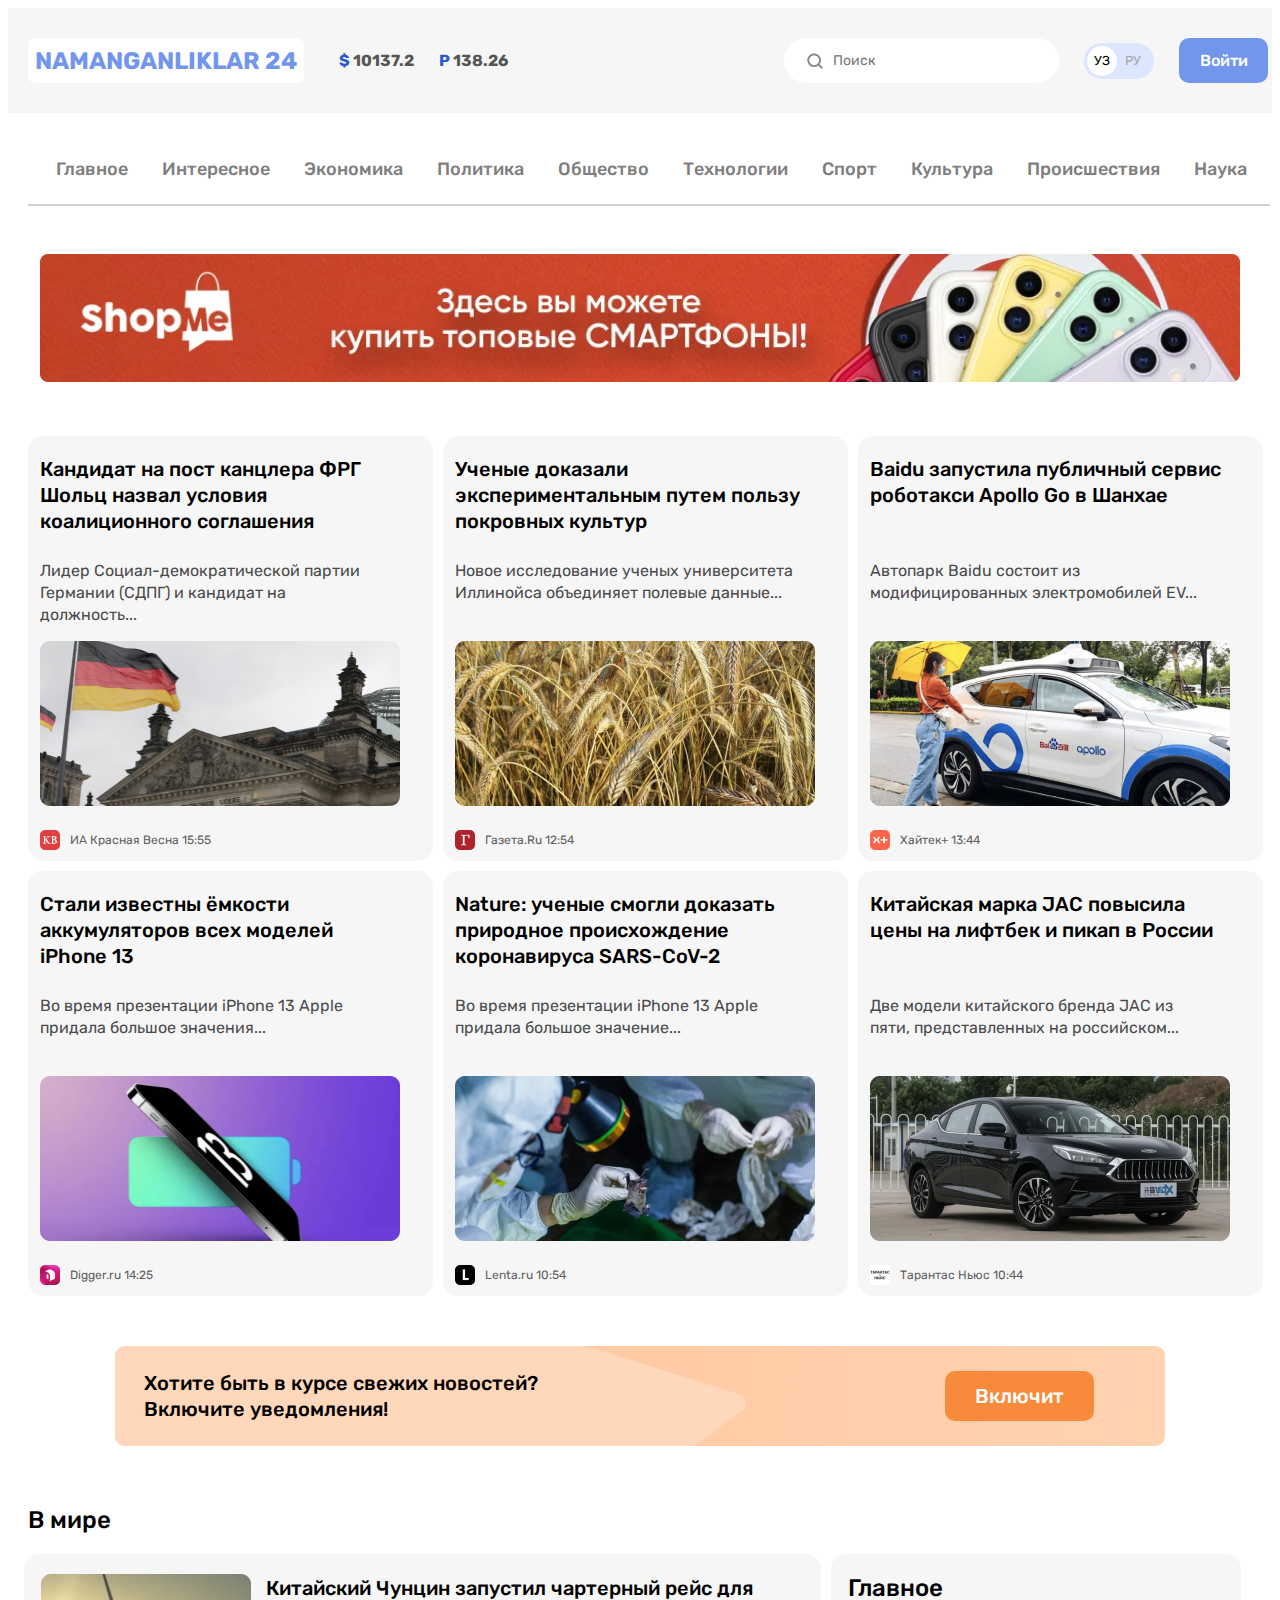
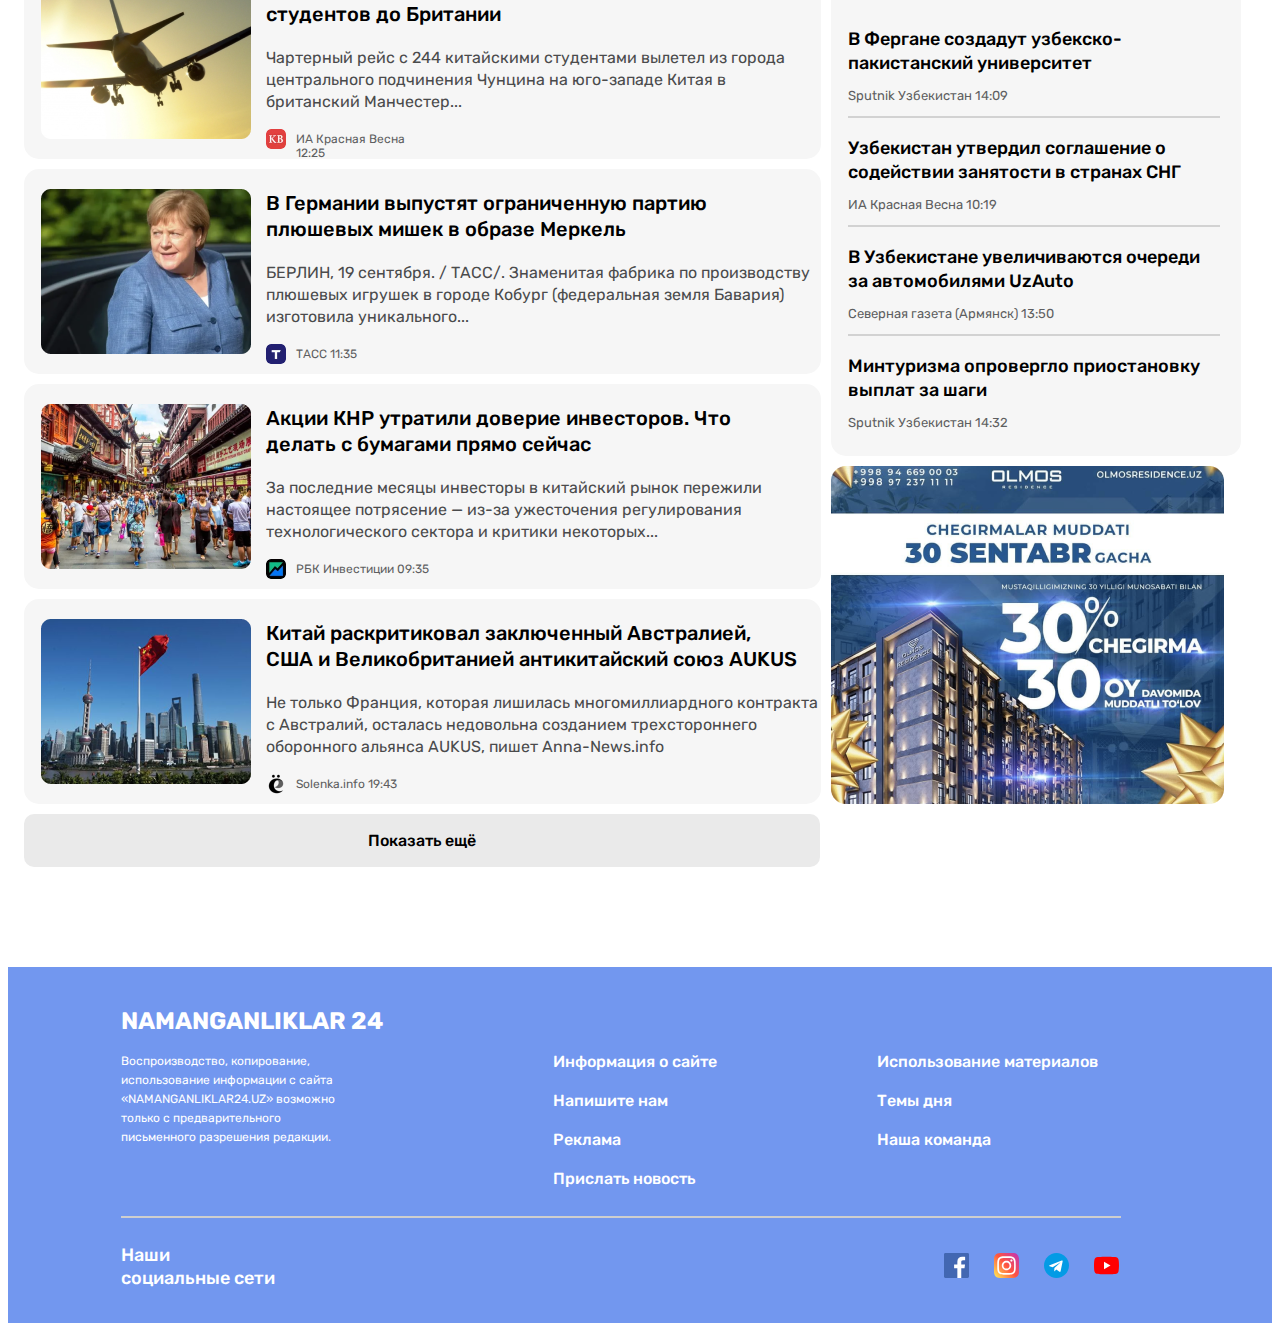
<file: index.html>
<!DOCTYPE html>
<html lang="en">
<head>
    <meta charset="UTF-8">
    <meta http-equiv="X-UA-Compatible" content="IE=edge">
    <meta name="viewport" content="width=device-width, initial-scale=1.0">
    <link rel="preconnect" href="https://fonts.googleapis.com">
    <link rel="preconnect" href="https://fonts.gstatic.com" crossorigin>
    <link href="https://fonts.googleapis.com/css2?family=Rubik:wght@400;500;700&display=swap" rel="stylesheet">
    <link href='https://unpkg.com/boxicons@2.1.4/css/boxicons.min.css' rel='stylesheet'>
    <link rel="stylesheet" href="./css/index.css">
    <title>Namanganliklar 24</title>
</head>
<body>
    <header class="site-header">
        <div class="container">
            <div class="header-box">
                <div class="header-right-box">
                    <a class="header-logo-link" href="./index.html"><h2 class="logo-text">NAMANGANLIKLAR 24</h2></a>
                    <span class="exchange-rate-box">
                        <a class="exchange-rate-text" href="#" target="blank"><span class="exchange-rate-text symbol">$</span> 10137.2</a>
                        <a class="exchange-rate-text" href="#" target="blank"><span class="exchange-rate-text symbol2">P</span> 138.26</a>
                    </span>
                </div>
                <div class="header-left-box">
                    <form class="form-box" action="#">
                        <button class="search-button"><img class="search-icon" src="./images/search_icon.svg" alt="search_icon"><input class="header-search-input" type="text" name="search" placeholder="Поиск"></button>
                    </form>
                    <span class="site-header-span">
                        <a href="#" class="site-header-language-УЗ">УЗ</a>
                        <a href="#" class="site-header-language-РУ">РУ</a>
                    </span>
                    <a class="header-link" href="#">Войти</a>
                </div>
            </div>
        </div>
    </header>
    <main class="site-main">
        <nav class="site-nav">
            <div class="container">
                <div class="site-nav-box">
                    <ul class="nav-list">
                        <li class="nav-item"><a class="nav-item-link" href="#">Главное</a></li>
                        <li class="nav-item"><a class="nav-item-link" href="./Интересное.html">Интересное</a></li>
                        <li class="nav-item"><a class="nav-item-link" href="#">Экономика</a></li>
                        <li class="nav-item"><a class="nav-item-link" href="#">Политика</a></li>
                        <li class="nav-item"><a class="nav-item-link" href="#">Общество</a></li>
                        <li class="nav-item"><a class="nav-item-link" href="#">Технологии</a></li>
                        <li class="nav-item"><a class="nav-item-link" href="#">Спорт</a></li>
                        <li class="nav-item"><a class="nav-item-link" href="#">Культура</a></li>
                        <li class="nav-item"><a class="nav-item-link" href="#">Происшествия</a></li>
                        <li class="nav-item"><a class="nav-item-link" href="#">Наука</a></li>
                    </ul>
                    <hr class="nav-bottom-line">
                </div>
            </div>
        </nav>
        <aside class="site-aside">
            <a href="https://shopme.uz/" target="blank">
                <img class="aside-picture" src="./images/shop_me.png" alt="shop_mepicture" width="1200" height="128">
            </a>
        </aside>
        <section class="news">
            <div class="container">
                <div class="news-boxses">
                    <a class="news-link-box" href="#">
                        <div class="news-box">
                            <h3 class="news-title">Кандидат на пост канцлера ФРГ Шольц назвал условия коалиционного соглашения</h3>
                            <p class="news-text">Лидер Социал-демократической партии Германии (СДПГ) и кандидат на должность...</p>
                            <img class="news-img" src="./images/german.png" alt="germaniya picture" width="360" height="165">
                            <span class="news-box-bottom-info">
                                <img class="news-box-site-logo" src="./images/краснвя_весна.jpg" alt="краснвя_весна" width="20" height="20">
                                <p class="data-text">ИА Красная Весна 15:55</p>
                            </span>
                        </div>
                    </a>
                    <a class="news-link-box" href="#">
                        <div class="news-box">
                            <h3 class="news-title">Ученые доказали экспериментальным путем пользу покровных культур</h3>
                            <p class="news-text">Новое исследование ученых университета Иллинойса объединяет полевые данные... </p>
                            <img class="news-img" src="./images/bug‘doy.png" alt="пшеница picture" width="360" height="165">
                            <span class="news-box-bottom-info">
                                <img class="news-box-site-logo" src="./images/газета_ру.jpg" alt="газета_ру" width="20" height="20">
                                <p class="data-text">Газета.Ru 12:54</p>
                            </span>
                        </div>
                    </a>
                    <a class="news-link-box" href="#">
                        <div class="news-box">
                            <h3 class="news-title">Baidu запустила публичный сервис роботакси Apollo Go в Шанхае</h3>
                            <p class="news-text">Автопарк Baidu состоит из модифицированных электромобилей EV... </p>
                            <img class="news-img" src="./images/electro_car.png" alt="electro car picture" width="360" height="165">
                            <span class="news-box-bottom-info">
                                <img class="news-box-site-logo" src="./images/хай_тек.jpg" alt="хай_тек" width="20" height="20">
                                <p class="data-text">Хайтек+ 13:44</p>
                            </span>
                        </div>
                    </a>
                    <a class="news-link-box" href="#">
                        <div class="news-box">
                            <h3 class="news-title">Стали известны ёмкости аккумуляторов всех моделей iPhone 13</h3>
                            <p class="news-text">Во время презентации iPhone 13 Apple придала большое значения...</p>
                            <img class="news-img" src="./images/iphone_13.png" alt="iphone 13 picture" width="360" height="165">
                            <span class="news-box-bottom-info">
                                <img class="news-box-site-logo" src="./images/digger.ru.jpg" alt="digger.ru" width="20" height="20">
                                <p class="data-text">Digger.ru 14:25</p>
                            </span>
                        </div>
                    </a>
                    <a class="news-link-box" href="#">
                        <div class="news-box">
                            <h3 class="news-title">Nature: ученые смогли доказать природное происхождение коронавируса SARS-CoV-2</h3>
                            <p class="news-text">Во время презентации iPhone 13 Apple придала большое значение...</p>
                            <img class="news-img" src="./images/covid_19.png" alt="covid 19 laboratory" width="360" height="165">
                            <span class="news-box-bottom-info">
                                <img class="news-box-site-logo" src="./images/lenta.ru.jpg" alt="lenta.ru" width="20" height="20">
                                <p class="data-text">Lenta.ru 10:54</p>
                            </span>
                        </div>
                    </a>
                    <a class="news-link-box" href="#">
                        <div class="news-box">
                            <h3 class="news-title">Китайская марка JAC повысила цены на лифтбек и пикап в России</h3>
                            <p class="news-text">Две модели китайского бренда JAC из пяти, представленных на российском...</p>
                            <img class="news-img" src="./images/JAC.png" alt="JAC car picture" width="360" height="165">
                            <span class="news-box-bottom-info">
                                <img class="news-box-site-logo" src="./images/tarantas.jpg" alt="Тарантас Ньюс" width="20" height="20">
                                <p class="data-text">Тарантас Ньюс 10:44</p>
                            </span>
                        </div>
                    </a>
                </div>
            </div>
        </section>
        <div class="site-article-box">
            <article class="site-article">
                <h3 class="article-title">Хотите быть в курсе свежих новостей?  Включите уведомления!</h3>
                <button class="article-link" type="button">Включит</button>
            </article>
        </div>
        <section class="world-news">
            <div class="container">
                <div class="world-news-boxses">
                    <h3 class="world-news-title">В мире</h3>
                    <ul class="world-news-list">
                        <li class="world-news-item-left">
                            <a class="world-news-box" href="#">
                                <img class="world-news-img" src="./images/airplane.png" alt="world news picture" width="210" height="165"></img>
                                <div class="world-news-about">
                                    <h3 class="world-news-box-title">Китайский Чунцин запустил чартерный рейс для студентов до Британии</h3>
                                    <p class="world-news-text">Чартерный рейс с 244 китайскими студентами вылетел из города центрального подчинения Чунцина на юго-западе Китая в британский Манчестер...</p>
                                    <span class="world-news-bottom-box">
                                        <img class="world-news-logo" src="./images/краснвя_весна.jpg" alt="краснвя_весна" width="20" height="20">
                                        <p class="world-news-data">ИА Красная Весна 12:25</p>
                                    </span>
                                </div>
                            </a>
                            <a class="world-news-box" href="#">
                                <img class="world-news-img" src="./images/german_deputat.png" alt="world news picture" width="210" height="165"></img>
                                <div class="world-news-about">
                                    <h3 class="world-news-box-title">В Германии выпустят ограниченную партию плюшевых мишек в образе Меркель</h3>
                                    <p class="world-news-text">БЕРЛИН, 19 сентября. / ТАСС/. Знаменитая фабрика по производству плюшевых игрушек в городе Кобург (федеральная земля Бавария) изготовила уникального...</p>
                                    <span class="world-news-bottom-box">
                                        <img class="world-news-logo" src="./images/TACC.png" alt="TACC" width="20" height="20">
                                        <p class="world-news-data">ТАСС 11:35</p>
                                    </span>
                                </div>
                            </a>
                            <a class="world-news-box" href="#">
                                <img class="world-news-img" src="./images/chine_street.png" alt="world news picture" width="210" height="165"></img>
                                <div class="world-news-about">
                                    <h3 class="world-news-box-title">Акции КНР утратили доверие инвесторов. Что делать с бумагами прямо сейчас</h3>
                                    <p class="world-news-text">За последние месяцы инвесторы в китайский рынок пережили настоящее потрясение — из-за ужесточения регулирования технологического сектора и критики некоторых...</p>
                                    <span class="world-news-bottom-box">
                                        <img class="world-news-logo" src="./images/RBK.png" alt="RBK" width="20" height="20">
                                        <p class="world-news-data">РБК Инвестиции 09:35</p>
                                    </span>
                                </div>
                            </a>
                            <a class="world-news-box" href="#">
                                <img class="world-news-img" src="./images/USA_CHINA.png" alt="world news picture" width="210" height="165"></img>
                                <div class="world-news-about">
                                    <h3 class="world-news-box-title">Китай раскритиковал заключенный Австралией, США и Великобританией антикитайский союз AUKUS</h3>
                                    <p class="world-news-text">Не только Франция, которая лишилась многомиллиардного контракта с Австралий, осталась недовольна созданием трехстороннего оборонного альянса AUKUS, пишет Anna-News.info</p>
                                    <span class="world-news-bottom-box">
                                        <img class="world-news-logo" src="./images/Solenka.png" alt="Solenka" width="20" height="20">
                                        <p class="world-news-data">Solenka.info 19:43</p>
                                    </span>
                                </div>
                            </a>
                            <a class="world-news-again-link" href="#">Показать ещё</a>
                        </li>
                        <li class="world-news-item-right">
                            <div class="main-news-box">
                                <h3 class="main-title">Главное</h3>
                                <h3 class="addition-title">В Фергане создадут узбекско-пакистанский университет</h3>
                                <p class="addition-data-text">Sputnik Узбекистан 14:09</p>
                                <hr class="section-line">
                                <h3 class="addition-title">Узбекистан утвердил соглашение о содействии занятости в странах СНГ</h3>
                                <p class="addition-data-text">ИА Красная Весна 10:19</p>
                                <hr class="section-line">
                                <h3 class="addition-title">В Узбекистане увеличиваются очереди за автомобилями UzAuto</h3>
                                <p class="addition-data-text">Северная газета (Армянск) 13:50</p>
                                <hr class="section-line">
                                <h3 class="addition-title">Минтуризма опровергло приостановку выплат за шаги</h3>
                                <p class="addition-data-text">Sputnik Узбекистан 14:32</p>
                            </div>
                            <div class="aside-box">
                                <aside class="world-section-aside">
                                    <a class="world-section-aside-img" href="#"><img src="./images/olmos.png" alt="Olmos residence picture" width="393" height="338"></a>
                                </aside>
                            </div>
                        </li>
                    </ul>
                </div>
            </div>
        </section>
        <div class="modal">
            <div class="modal-box">
                <h3 class="modal-box-title">Хотите быть в курсе свежих новостей?  Включите уведомления!</h3>
                <a class="modal-box-link" href="#">Включит</a>
                <a class="exit-link" href="#"><i class='bx bx-x js-exit-icon'></i></a>
            </div>
        </div>
    </main>
    <footer class="site-footer">
        <div class="footer-container">
            <div class="footer-box">
                <div class="footer-top">
                    <a class="footer-site-logo" href="./index.html">NAMANGANLIKLAR 24</a>
                    <div class="footer-top-box">
                        <p class="footer-top-text">Воспроизводство, копирование, использование информации с сайта «NAMANGANLIKLAR24.UZ» возможно только с предварительного письменного разрешения редакции.</p>
                        <div class="footer-top-link-box">
                            <a class="footer-top-link" href="#">Информация о сайте</a>
                            <a class="footer-top-link" href="./contact.html">Напишите нам</a>
                            <a class="footer-top-link" href="#">Реклама</a>
                            <a class="footer-top-link" href="#">Прислать новость</a>
                        </div>
                        <div class="footer-top-link-box">
                            <a class="footer-top-link" href="#">Использование материалов</a>
                            <a class="footer-top-link" href="#">Темы дня</a>
                            <a class="footer-top-link" href="#">Наша команда</a>
                        </div>
                    </div>
                    <hr class="footer-line">
                </div>
                <div class="footer-bottom">
                    <p class="footer-bottom-text">Наши социальные сети</p>
                    <a class="footer-bottom-link" href="https://www.facebook.com"><img class="social-networks-logo" src="./images/facebook.svg" alt="facebook logo" width="25" height="25"></a>
                    <a class="footer-bottom-link" href="https://www.instagram.com"><img class="social-networks-logo" src="./images/instagram.svg" alt="instagram logo" width="25" height="25"></a>
                    <a class="footer-bottom-link" href="https://www.t.me"><img class="social-networks-logo" src="./images/telegram.svg" alt="telegram logo" width="25" height="25"></a>
                    <a class="footer-bottom-link" href="https://www.youtube.com"><img class="social-networks-logo" src="./images/youtube.svg" alt="youtube logo" width="25" height="25"></a>
                    </div>
                </div>
            </div>
        </div>
    </footer>
    <script src="./js/index.js"></script>
</body>
</html>
</file>
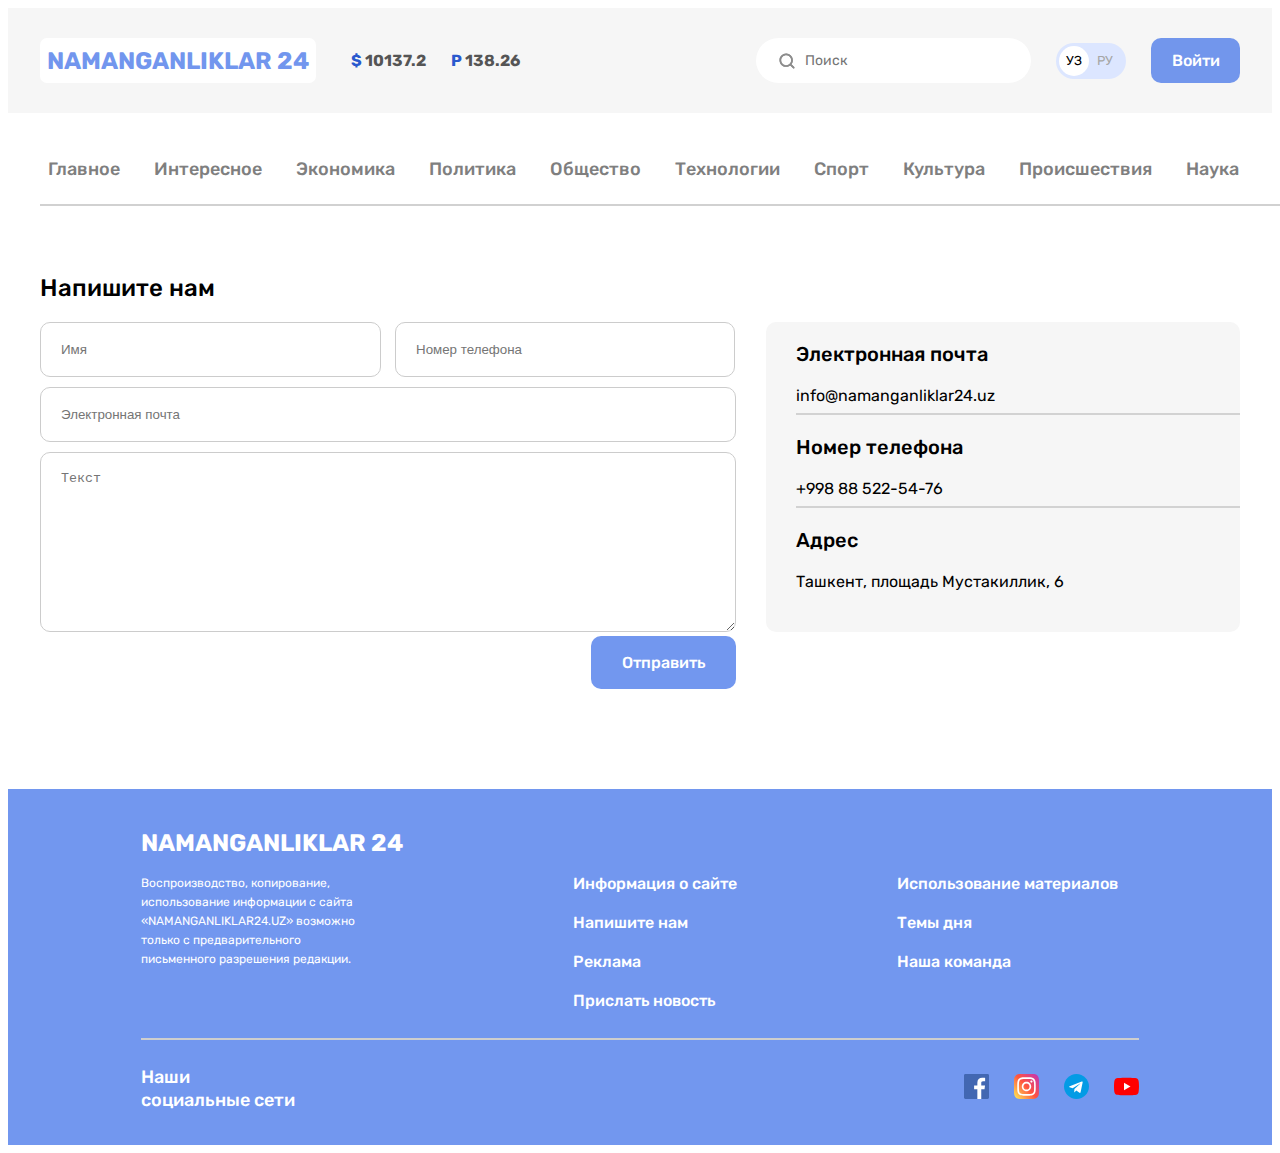
<file: contact.html>
<!DOCTYPE html>
<html lang="en">
<head>
    <meta charset="UTF-8">
    <meta http-equiv="X-UA-Compatible" content="IE=edge">
    <meta name="viewport" content="width=device-width, initial-scale=1.0">
    <link rel="preconnect" href="https://fonts.googleapis.com">
    <link rel="preconnect" href="https://fonts.gstatic.com" crossorigin>
    <link href="https://fonts.googleapis.com/css2?family=Rubik:wght@400;500;700&display=swap" rel="stylesheet">
    <link rel="stylesheet" href="./css/contact.css">
    <title>Contact</title>
</head>
<body>
    <header class="site-header">
        <div class="container">
            <div class="header-box">
                <div class="header-right-box">
                    <a class="header-logo-link" href="./index.html"><h2 class="logo-text">NAMANGANLIKLAR 24</h2></a>
                    <span class="exchange-rate-box">
                        <a class="exchange-rate-text" href="#" target="blank"><span class="exchange-rate-text symbol">$</span> 10137.2</a>
                        <a class="exchange-rate-text" href="#" target="blank"><span class="exchange-rate-text symbol2">P</span> 138.26</a>
                    </span>
                </div>
                <div class="header-left-box">
                    <form class="form-box" action="#">
                        <button class="search-button"><img class="search-icon" src="./images/search_icon.svg" alt="search_icon"><input class="header-search-input" type="text" name="search" placeholder="Поиск"></button>
                    </form>
                    <span class="site-header-span">
                        <a href="#" class="site-header-language-УЗ">УЗ</a>
                        <a href="#" class="site-header-language-РУ">РУ</a>
                    </span>
                    <a class="header-link" href="#">Войти</a>
                </div>
            </div>
        </div>
    </header>
    <main class="site-main">
        <nav class="site-nav">
            <div class="container">
                <div class="site-nav-box">
                    <ul class="nav-list">
                        <li class="nav-item"><a class="nav-item-link" href="#">Главное</a></li>
                        <li class="nav-item"><a class="nav-item-link" href="./Интересное.html">Интересное</a></li>
                        <li class="nav-item"><a class="nav-item-link" href="#">Экономика</a></li>
                        <li class="nav-item"><a class="nav-item-link" href="#">Политика</a></li>
                        <li class="nav-item"><a class="nav-item-link" href="#">Общество</a></li>
                        <li class="nav-item"><a class="nav-item-link" href="#">Технологии</a></li>
                        <li class="nav-item"><a class="nav-item-link" href="#">Спорт</a></li>
                        <li class="nav-item"><a class="nav-item-link" href="#">Культура</a></li>
                        <li class="nav-item"><a class="nav-item-link" href="#">Происшествия</a></li>
                        <li class="nav-item"><a class="nav-item-link" href="#">Наука</a></li>
                    </ul>
                    <hr class="nav-bottom-line">
                </div>
            </div>
        </nav>
        <section class="contact-us-section">
            <div class="container">
                <div class="contact-box-father">
                    <h2 class="contact-us-title">Напишите нам</h2>
                    <div class="form-contact-us-box">
                        <div class="form-box">
                            <form class="contact-form" action="#">
                                <input class="name-input" type="text" name="commenter_name" aria-label="enter your name" placeholder="Имя" minlength="2" maxlength="15">
                                <input class="tel-number-input" type="tel" name="commenter_tel_number" aria-label="enter your telephone number" placeholder="Номер телефона" min="13" max="13">
                                <input class="email-input" type="email" name="commenter_email" aria-label="enter your email" placeholder="Электронная почта">
                                <textarea class="comment-input" name="commenter_comment" placeholder="Текст" maxlength="500"></textarea>
                                <button class="button" type="submit">Отправить</button>
                            </form>
                        </div>
                        <div class="contact-box">
                            <ul class="contact-us-list">
                                <li class="contact-us-item">
                                    <h3 class="site-about-title">Электронная почта</h3>
                                    <a class="site-about-link" href="mailto:info@namanganliklar24.uz">info@namanganliklar24.uz</a>
                                    <hr class="contact-us-line">
                                </li>
                                <li class="contact-us-item">
                                    <h3 class="site-about-title">Номер телефона</h3>
                                    <a class="site-about-link" href="tel:+998885225476">+998 88 522-54-76</a>
                                    <hr class="contact-us-line">
                                </li>
                                <li class="contact-us-item">
                                    <h3 class="site-about-title">Адрес</h3>
                                    <a class="site-about-link" href="#">Ташкент, площадь Мустакиллик, 6 </a>
                                </li>
                            </ul>
                        </div>
                    </div>
                </div>
            </div>
        </section>
    </main>
    <footer class="site-footer">
        <div class="footer-container">
            <div class="footer-box">
                <div class="footer-top">
                    <a class="footer-site-logo" href="./index.html">NAMANGANLIKLAR 24</a>
                    <div class="footer-top-box">
                        <p class="footer-top-text">Воспроизводство, копирование, использование информации с сайта «NAMANGANLIKLAR24.UZ» возможно только с предварительного письменного разрешения редакции.</p>
                        <div class="footer-top-link-box">
                            <a class="footer-top-link" href="#">Информация о сайте</a>
                            <a class="footer-top-link" href="#">Напишите нам</a>
                            <a class="footer-top-link" href="#">Реклама</a>
                            <a class="footer-top-link" href="#">Прислать новость</a>
                        </div>
                        <div class="footer-top-link-box">
                            <a class="footer-top-link" href="#">Использование материалов</a>
                            <a class="footer-top-link" href="#">Темы дня</a>
                            <a class="footer-top-link" href="#">Наша команда</a>
                        </div>
                    </div>
                    <hr class="footer-line">
                </div>
                <div class="footer-bottom">
                    <p class="footer-bottom-text">Наши социальные сети</p>
                    <a class="footer-bottom-link" href="https://www.facebook.com"><img class="social-networks-logo" src="./images/facebook.svg" alt="facebook logo" width="25" height="25"></a>
                    <a class="footer-bottom-link" href="https://www.instagram.com"><img class="social-networks-logo" src="./images/instagram.svg" alt="instagram logo" width="25" height="25"></a>
                    <a class="footer-bottom-link" href="https://www.t.me"><img class="social-networks-logo" src="./images/telegram.svg" alt="telegram logo" width="25" height="25"></a>
                    <a class="footer-bottom-link" href="https://www.youtube.com"><img class="social-networks-logo" src="./images/youtube.svg" alt="youtube logo" width="25" height="25"></a>
                    </div>
                </div>
            </div>
        </div>
    </footer>
</body>
</html>
</file>
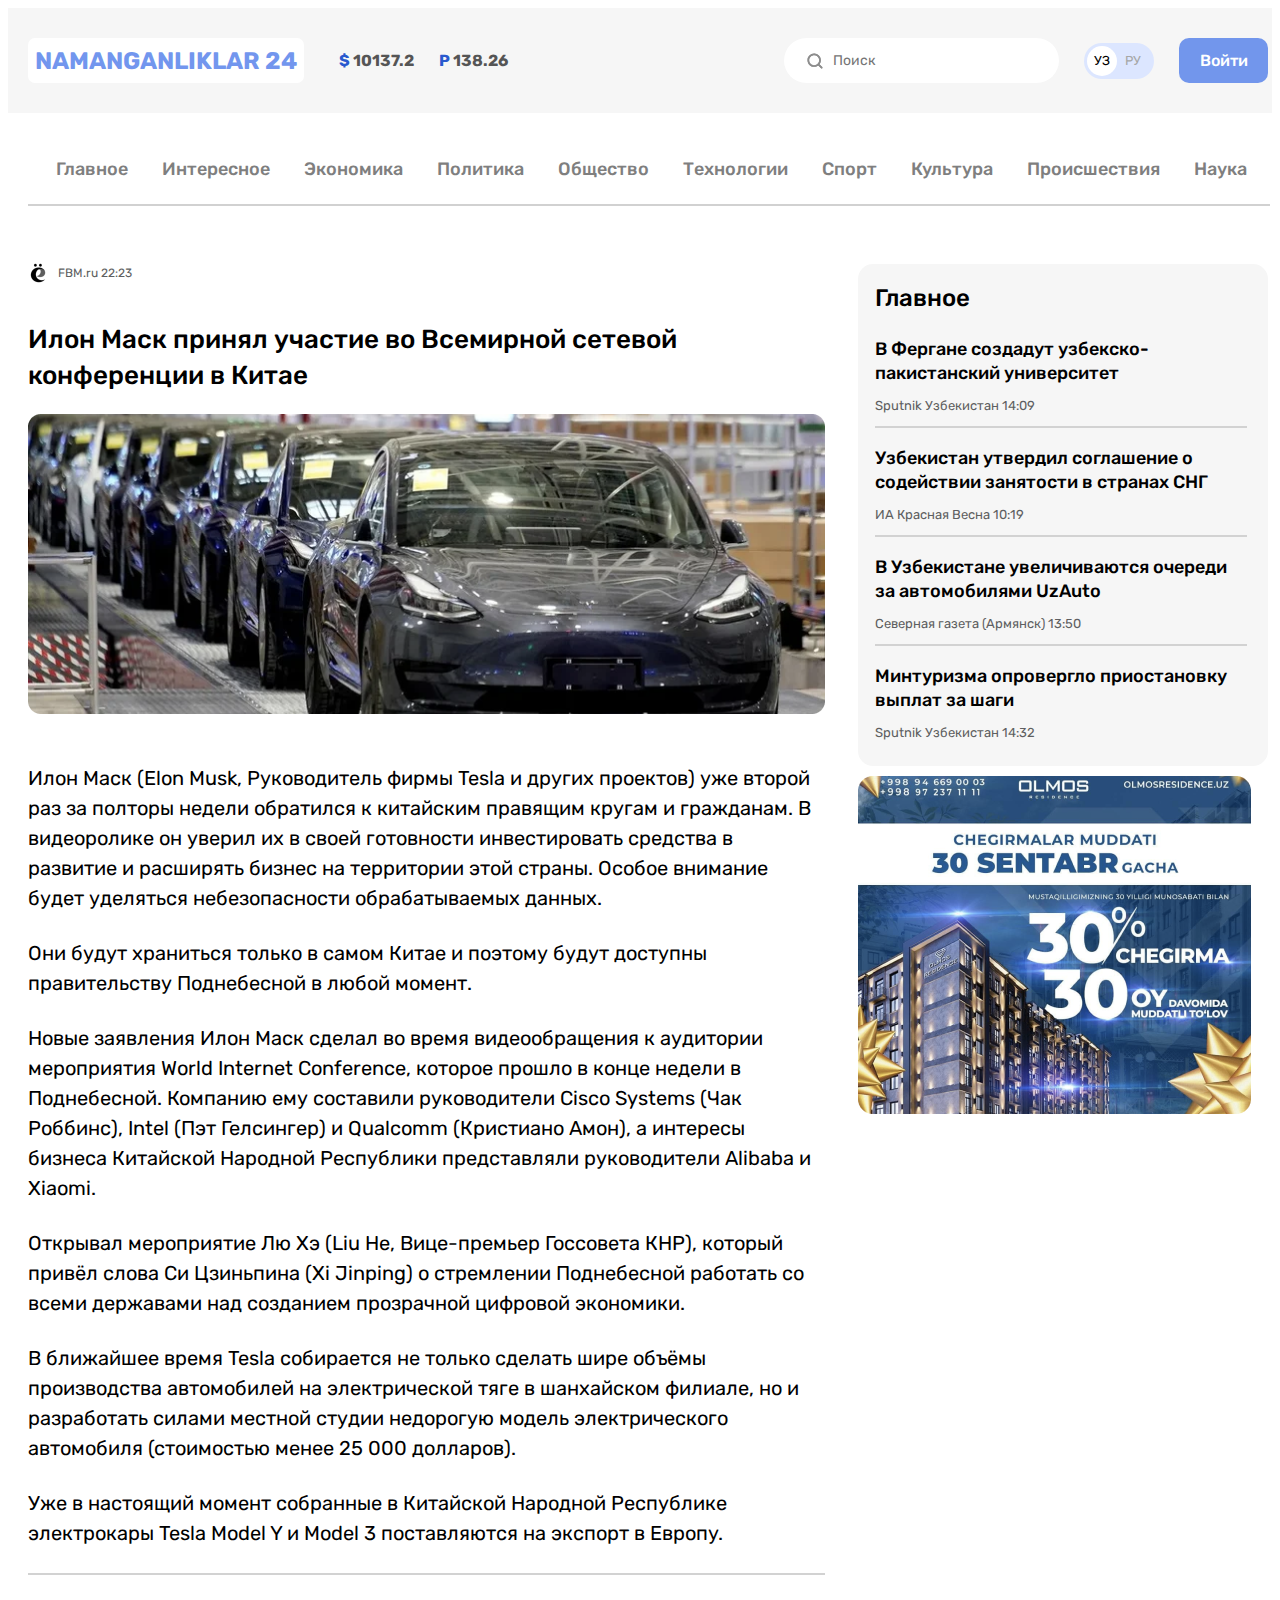
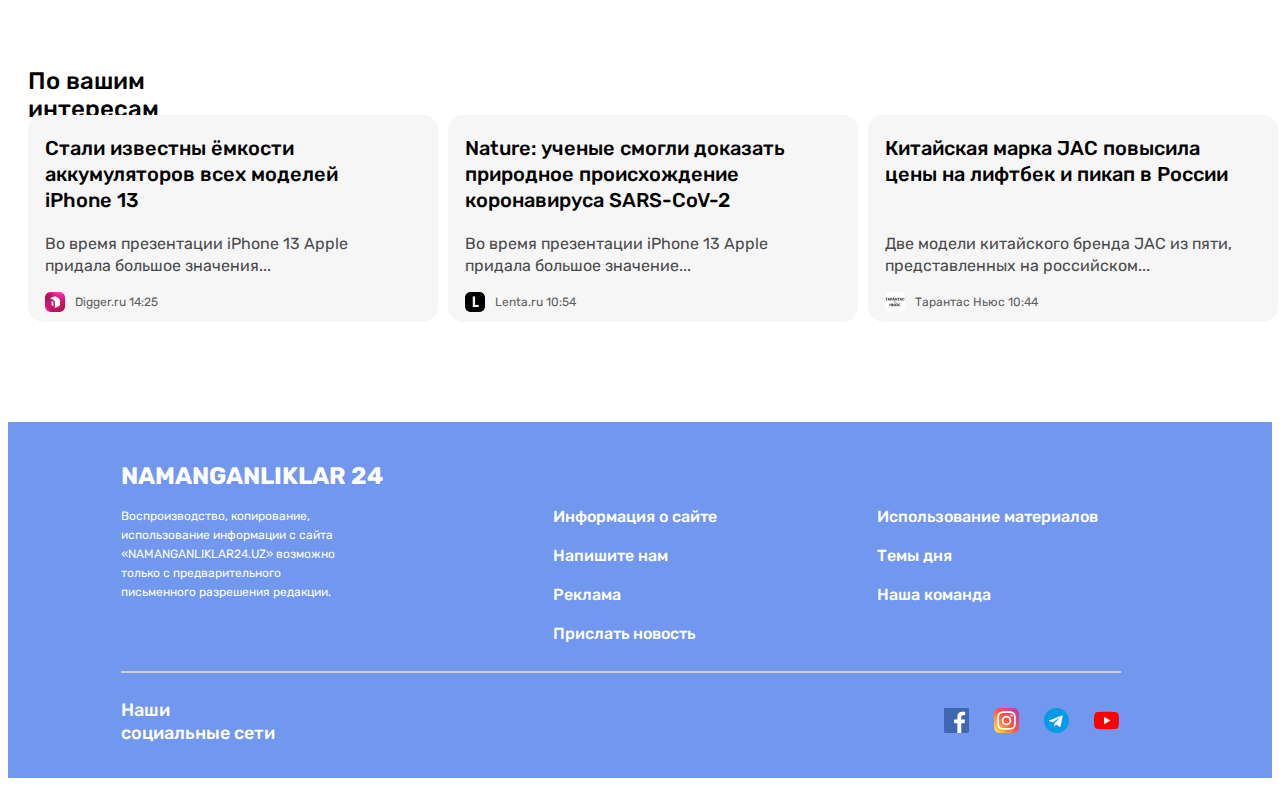
<file: tesla.html>
<!DOCTYPE html>
<html lang="en">
<head>
    <meta charset="UTF-8">
    <meta http-equiv="X-UA-Compatible" content="IE=edge">
    <meta name="viewport" content="width=device-width, initial-scale=1.0">
    <link rel="preconnect" href="https://fonts.googleapis.com">
    <link rel="preconnect" href="https://fonts.gstatic.com" crossorigin>
    <link href="https://fonts.googleapis.com/css2?family=Rubik:wght@400;500;700&display=swap" rel="stylesheet">
    <link rel="stylesheet" href="./css/tesla.css">
    <title>Elon Musk news</title>
</head>
<body>
    <header class="site-header">
        <div class="container">
            <div class="header-box">
                <div class="header-right-box">
                    <a class="header-logo-link" href="./index.html"><h2 class="logo-text">NAMANGANLIKLAR 24</h2></a>
                    <span class="exchange-rate-box">
                        <a class="exchange-rate-text" href="#" target="blank"><span class="exchange-rate-text symbol">$</span> 10137.2</a>
                        <a class="exchange-rate-text" href="#" target="blank"><span class="exchange-rate-text symbol2">P</span> 138.26</a>
                    </span>
                </div>
                <div class="header-left-box">
                    <form class="form-box" action="#">
                        <button class="search-button"><img class="search-icon" src="./images/search_icon.svg" alt="search_icon"><input class="header-search-input" type="text" name="search" placeholder="Поиск"></button>
                    </form>
                    <span class="site-header-span">
                        <a href="#" class="site-header-language-УЗ">УЗ</a>
                        <a href="#" class="site-header-language-РУ">РУ</a>
                    </span>
                    <a class="header-link" href="#">Войти</a>
                </div>
            </div>
        </div>
    </header>
    <main class="site-main">
        <nav class="site-nav">
            <div class="container">
                <div class="site-nav-box">
                    <ul class="nav-list">
                        <li class="nav-item"><a class="nav-item-link" href="#">Главное</a></li>
                        <li class="nav-item"><a class="nav-item-link" href="./Интересное.html">Интересное</a></li>
                        <li class="nav-item"><a class="nav-item-link" href="#">Экономика</a></li>
                        <li class="nav-item"><a class="nav-item-link" href="#">Политика</a></li>
                        <li class="nav-item"><a class="nav-item-link" href="#">Общество</a></li>
                        <li class="nav-item"><a class="nav-item-link" href="#">Технологии</a></li>
                        <li class="nav-item"><a class="nav-item-link" href="#">Спорт</a></li>
                        <li class="nav-item"><a class="nav-item-link" href="#">Культура</a></li>
                        <li class="nav-item"><a class="nav-item-link" href="#">Происшествия</a></li>
                        <li class="nav-item"><a class="nav-item-link" href="#">Наука</a></li>
                    </ul>
                    <hr class="nav-bottom-line">
                </div>
            </div>
        </nav>
        <section class="news-section">
            <div class="container">
                <ul class="news-list">
                    <li class="news-item-left">
                        <span class="world-news-bottom-box">
                            <img class="world-news-logo" src="./images/Solenka.png" alt="FBM.ru" width="20" height="20">
                            <p class="world-news-data">FBM.ru 22:23</p>
                        </span>
                        <h3 class="news-title">Илон Маск принял участие во Всемирной сетевой конференции в Китае</h3>
                        <img class="news-img" src="./images/tesla_news.png" alt="tesla picture" width="797" height="300">
                        <p class="news-text">Илон Маск (Elon Musk, Руководитель фирмы Tesla и других проектов) уже второй раз за полторы недели обратился к китайским правящим кругам и гражданам. В видеоролике он уверил их в своей готовности инвестировать средства в развитие и расширять бизнес на территории этой страны. Особое внимание будет уделяться небезопасности обрабатываемых данных. </p>
                        <p class="news-text">Они будут храниться только в самом Китае и поэтому будут доступны правительству Поднебесной в любой момент.</p>
                        <p class="news-text">Новые заявления Илон Маск сделал во время видеообращения к аудитории мероприятия World Internet Conference, которое прошло в конце недели в Поднебесной. Компанию ему составили руководители Cisco Systems (Чак Роббинс), Intel (Пэт Гелсингер) и Qualcomm (Кристиано Амон), а интересы бизнеса Китайской Народной Республики представляли руководители Alibaba и Xiaomi. </p>
                        <p class="news-text">Открывал мероприятие Лю Хэ (Liu He, Вице-премьер Госсовета КНР), который привёл слова Си Цзиньпина (Xi Jinping) о стремлении Поднебесной работать со всеми державами над созданием прозрачной цифровой экономики.</p>
                        <p class="news-text">В ближайшее время Tesla собирается не только сделать шире объёмы производства автомобилей на электрической тяге в шанхайском филиале, но и разработать силами местной студии недорогую модель электрического автомобиля (стоимостью менее 25 000 долларов).</p>
                        <p class="news-text"> Уже в настоящий момент собранные в Китайской Народной Республике электрокары Tesla Model Y и Model 3 поставляются на экспорт в Европу.</p>
                        <hr class="news-line">
                    </li>
                    <li class="news-item-right">
                        <div class="main-news-box">
                            <h3 class="main-title">Главное</h3>
                            <h3 class="addition-title">В Фергане создадут узбекско-пакистанский университет</h3>
                            <p class="addition-data-text">Sputnik Узбекистан 14:09</p>
                            <hr class="section-line">
                            <h3 class="addition-title">Узбекистан утвердил соглашение о содействии занятости в странах СНГ</h3>
                            <p class="addition-data-text">ИА Красная Весна 10:19</p>
                            <hr class="section-line">
                            <h3 class="addition-title">В Узбекистане увеличиваются очереди за автомобилями UzAuto</h3>
                            <p class="addition-data-text">Северная газета (Армянск) 13:50</p>
                            <hr class="section-line">
                            <h3 class="addition-title">Минтуризма опровергло приостановку выплат за шаги</h3>
                            <p class="addition-data-text">Sputnik Узбекистан 14:32</p>
                        </div>
                        <div class="aside-box">
                            <aside class="world-section-aside">
                                <a class="world-section-aside-img" href="#"><img src="./images/olmos.png" alt="Olmos residence picture" width="393" height="338"></a>
                            </aside>
                        </div>
                    </li>
                    </li>
                </ul>
            </div>
        </section>
        <section class="interests-section">
            <div class="container">
                <div class="interests-box">
                    <h3 class="interests-title">По вашим интересам</h3>
                    <div class="interests-link-box">
                        <a class="interests-link" href="#">
                            <h3 class="interests-link-title">Стали известны ёмкости аккумуляторов всех моделей iPhone 13</h3>
                            <p class="interests-link-text">Во время презентации iPhone 13 Apple придала большое значения...</p>
                            <span class="world-news-bottom-box">
                                        <img class="world-news-logo" src="./images/digger.ru.jpg" alt="digger.ru" width="20" height="20">
                                        <p class="world-news-data">Digger.ru 14:25</p>
                                    </span>
                        </a>
                        <a class="interests-link" href="#">
                            <h3 class="interests-link-title">Nature: ученые смогли доказать природное происхождение коронавируса SARS-CoV-2</h3>
                            <p class="interests-link-text">Во время презентации iPhone 13 Apple придала большое значение...</p>
                            <span class="world-news-bottom-box">
                                        <img class="world-news-logo" src="./images/lenta.ru.jpg" alt="lenta.ru" width="20" height="20">
                                        <p class="world-news-data">Lenta.ru 10:54</p>
                                    </span>
                        </a>
                        <a class="interests-link number3" href="#">
                            <h3 class="interests-link-title">Китайская марка JAC повысила цены на лифтбек и пикап в России</h3>
                            <p class="interests-link-text">Две модели китайского бренда JAC из пяти, представленных на российском...</p>
                            <span class="world-news-bottom-box">
                                        <img class="world-news-logo" src="./images/tarantas.jpg" alt="tarantas news" width="20" height="20">
                                        <p class="world-news-data">Тарантас Ньюс 10:44</p>
                                    </span>
                        </a>
                    </div>
                </div>
            </div>
        </section>
    </main>
    <footer class="site-footer">
        <div class="footer-container">
            <div class="footer-box">
                <div class="footer-top">
                    <a class="footer-site-logo" href="./index.html">NAMANGANLIKLAR 24</a>
                    <div class="footer-top-box">
                        <p class="footer-top-text">Воспроизводство, копирование, использование информации с сайта «NAMANGANLIKLAR24.UZ» возможно только с предварительного письменного разрешения редакции.</p>
                        <div class="footer-top-link-box">
                            <a class="footer-top-link" href="#">Информация о сайте</a>
                            <a class="footer-top-link" href="./contact.html">Напишите нам</a>
                            <a class="footer-top-link" href="#">Реклама</a>
                            <a class="footer-top-link" href="#">Прислать новость</a>
                        </div>
                        <div class="footer-top-link-box">
                            <a class="footer-top-link" href="#">Использование материалов</a>
                            <a class="footer-top-link" href="#">Темы дня</a>
                            <a class="footer-top-link" href="#">Наша команда</a>
                        </div>
                    </div>
                    <hr class="footer-line">
                </div>
                <div class="footer-bottom">
                    <p class="footer-bottom-text">Наши социальные сети</p>
                    <a class="footer-bottom-link" href="https://www.facebook.com"><img class="social-networks-logo" src="./images/facebook.svg" alt="facebook logo" width="25" height="25"></a>
                    <a class="footer-bottom-link" href="https://www.instagram.com"><img class="social-networks-logo" src="./images/instagram.svg" alt="instagram logo" width="25" height="25"></a>
                    <a class="footer-bottom-link" href="https://www.t.me"><img class="social-networks-logo" src="./images/telegram.svg" alt="telegram logo" width="25" height="25"></a>
                    <a class="footer-bottom-link" href="https://www.youtube.com"><img class="social-networks-logo" src="./images/youtube.svg" alt="youtube logo" width="25" height="25"></a>
                    </div>
                </div>
            </div>
        </div>
    </footer>
</body>
</html>
</file>
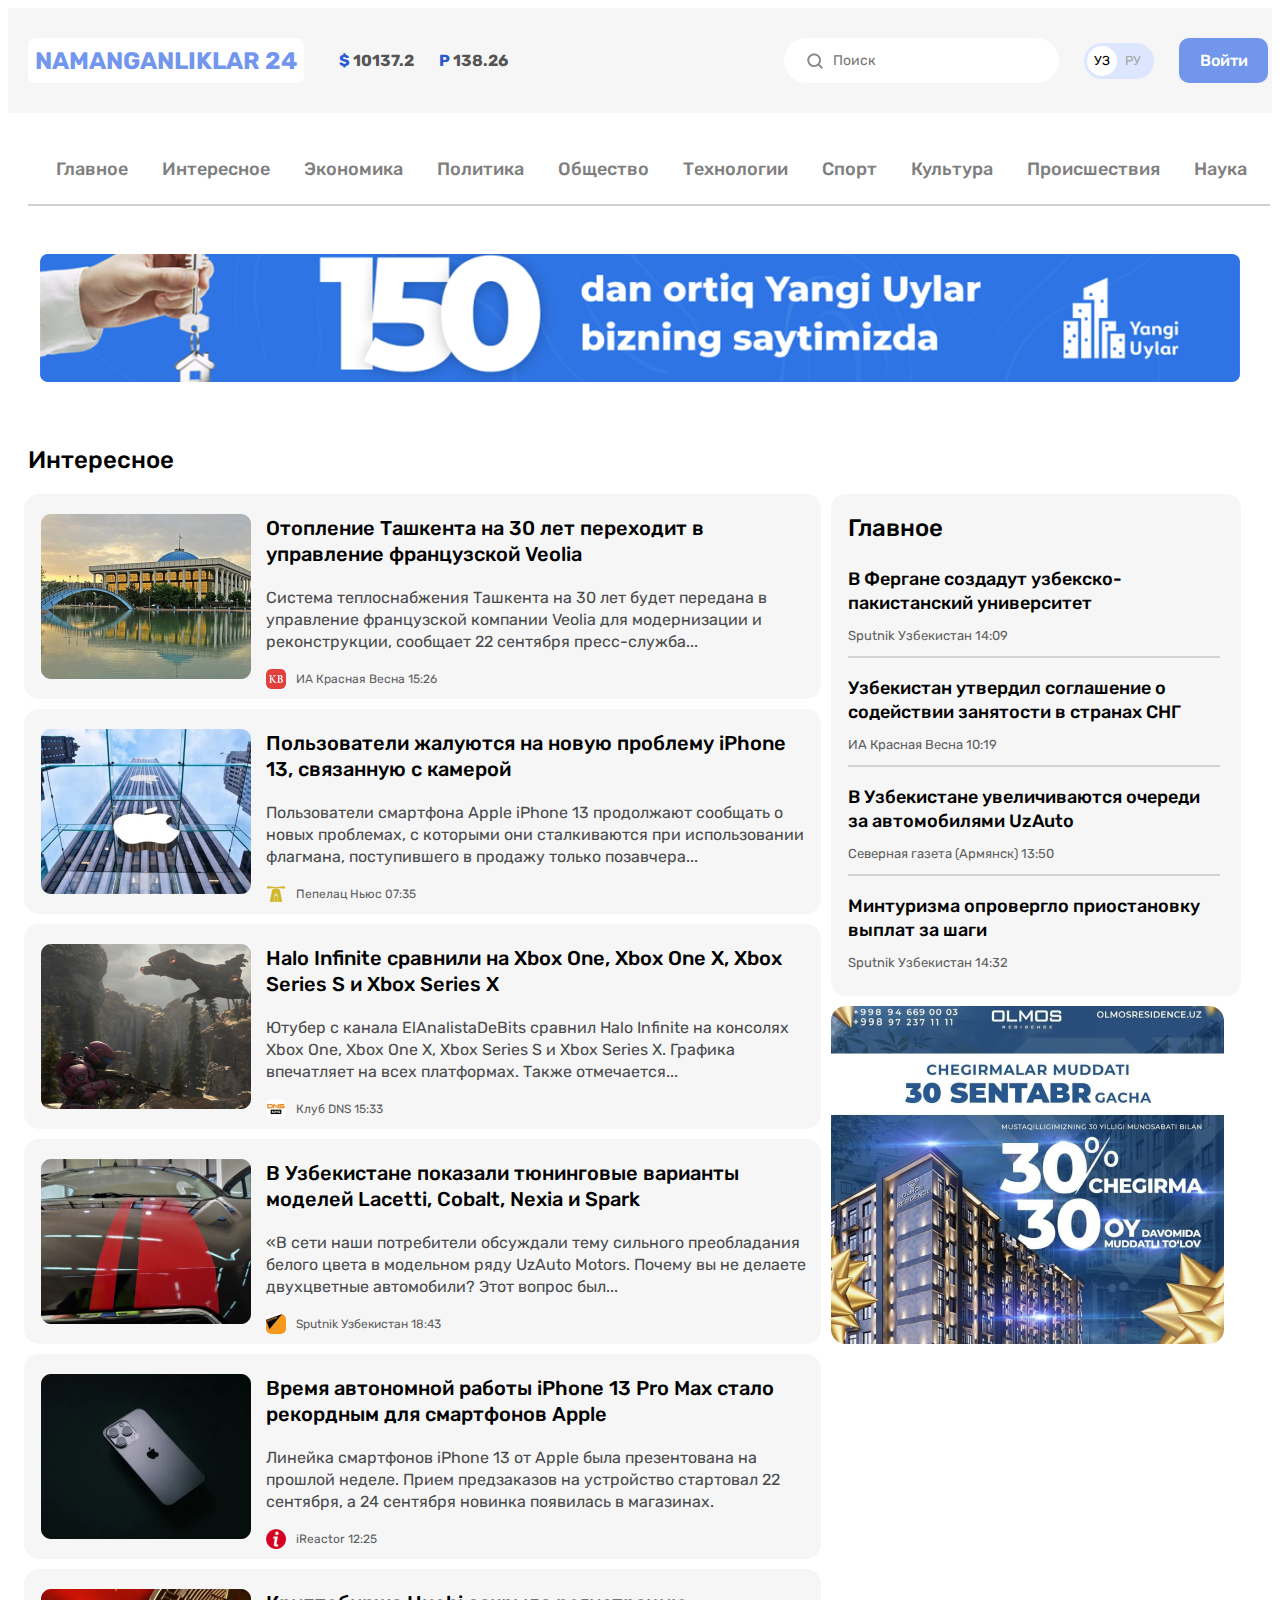
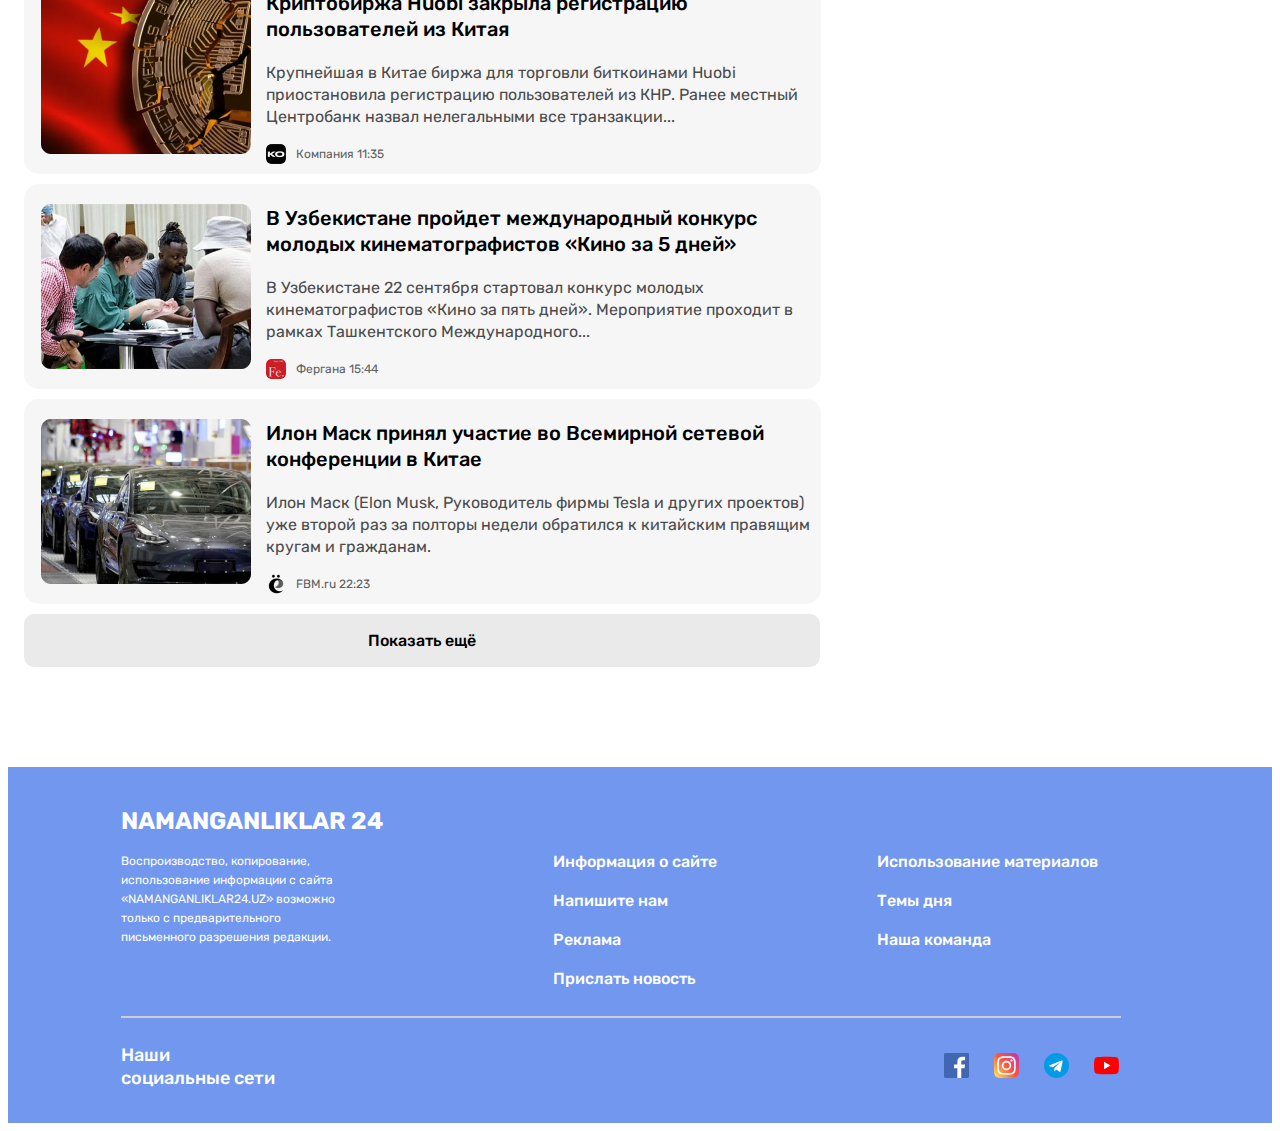
<file: Интересное.html>
<!DOCTYPE html>
<html lang="en">
<head>
    <meta charset="UTF-8">
    <meta http-equiv="X-UA-Compatible" content="IE=edge">
    <meta name="viewport" content="width=device-width, initial-scale=1.0">
    <link rel="preconnect" href="https://fonts.googleapis.com">
    <link rel="preconnect" href="https://fonts.gstatic.com" crossorigin>
    <link href="https://fonts.googleapis.com/css2?family=Rubik:wght@400;500;700&display=swap" rel="stylesheet">
    <link rel="stylesheet" href="./css/Интересное.css">
    <title>Интересное</title>
</head>
<body>
    <header class="site-header">
        <div class="container">
            <div class="header-box">
                <div class="header-right-box">
                    <a class="header-logo-link" href="./index.html"><h2 class="logo-text">NAMANGANLIKLAR 24</h2></a>
                    <span class="exchange-rate-box">
                        <a class="exchange-rate-text" href="#" target="blank"><span class="exchange-rate-text symbol">$</span> 10137.2</a>
                        <a class="exchange-rate-text" href="#" target="blank"><span class="exchange-rate-text symbol2">P</span> 138.26</a>
                    </span>
                </div>
                <div class="header-left-box">
                    <form class="form-box" action="#">
                        <button class="search-button"><img class="search-icon" src="./images/search_icon.svg" alt="search_icon"><input class="header-search-input" type="text" name="search" placeholder="Поиск"></button>
                    </form>
                    <span class="site-header-span">
                        <a href="#" class="site-header-language-УЗ">УЗ</a>
                        <a href="#" class="site-header-language-РУ">РУ</a>
                    </span>
                    <a class="header-link" href="#">Войти</a>
                </div>
            </div>
        </div>
    </header>
    <main class="site-main">
        <nav class="site-nav">
            <div class="container">
                <div class="site-nav-box">
                    <ul class="nav-list">
                        <li class="nav-item"><a class="nav-item-link" href="#">Главное</a></li>
                        <li class="nav-item"><a class="nav-item-link" href="./Интересное.html">Интересное</a></li>
                        <li class="nav-item"><a class="nav-item-link" href="#">Экономика</a></li>
                        <li class="nav-item"><a class="nav-item-link" href="#">Политика</a></li>
                        <li class="nav-item"><a class="nav-item-link" href="#">Общество</a></li>
                        <li class="nav-item"><a class="nav-item-link" href="#">Технологии</a></li>
                        <li class="nav-item"><a class="nav-item-link" href="#">Спорт</a></li>
                        <li class="nav-item"><a class="nav-item-link" href="#">Культура</a></li>
                        <li class="nav-item"><a class="nav-item-link" href="#">Происшествия</a></li>
                        <li class="nav-item"><a class="nav-item-link" href="#">Наука</a></li>
                    </ul>
                    <hr class="nav-bottom-line">
                </div>
            </div>
        </nav>
        <aside class="site-aside">
            <a href="https://yangiuylar.uz/" target="blank">
                <img class="aside-picture" src="./images/yangi_uylar.png" alt="yangi uylar picture" width="1200" height="128">
            </a>
        </aside>
        <section class="world-news">
            <div class="container">
                <div class="world-news-boxses">
                    <h3 class="world-news-title">Интересное</h3>
                    <ul class="world-news-list">
                        <li class="world-news-item-left">
                            <a class="world-news-box" href="#">
                                <img class="world-news-img" src="./images/tashkent.png" alt="world news picture" width="210" height="165"></img>
                                <div class="world-news-about">
                                    <h3 class="world-news-box-title">Отопление Ташкента на 30 лет переходит в управление французской Veolia</h3>
                                    <p class="world-news-text">Система теплоснабжения Ташкента на 30 лет будет передана в управление французской компании Veolia для модернизации и реконструкции, сообщает 22 сентября пресс-служба...</p>
                                    <span class="world-news-bottom-box">
                                        <img class="world-news-logo" src="./images/краснвя_весна.jpg" alt="краснвя_весна" width="20" height="20">
                                        <p class="world-news-data">ИА Красная Весна 15:26</p>
                                    </span>
                                </div>
                            </a>
                            <a class="world-news-box" href="#">
                                <img class="world-news-img" src="./images/apple-office.png" alt="world news picture" width="210" height="165"></img>
                                <div class="world-news-about">
                                    <h3 class="world-news-box-title">Пользователи жалуются на новую проблему iPhone 13, связанную с камерой</h3>
                                    <p class="world-news-text">Пользователи смартфона Apple iPhone 13 продолжают сообщать о новых проблемах, с которыми они сталкиваются при использовании флагмана, поступившего в продажу только позавчера...</p>
                                    <span class="world-news-bottom-box">
                                        <img class="world-news-logo" src="./images/pepelas.png" alt="pepelas news" width="20" height="20">
                                        <p class="world-news-data">Пепелац Ньюс 07:35</p>
                                    </span>
                                </div>
                            </a>
                            <a class="world-news-box" href="#">
                                <img class="world-news-img" src="./images/halo_infinite.png" alt="world news picture" width="210" height="165"></img>
                                <div class="world-news-about">
                                    <h3 class="world-news-box-title">Halo Infinite сравнили на Xbox One, Xbox One X, Xbox Series S и Xbox Series X</h3>
                                    <p class="world-news-text">Ютубер с канала ElAnalistaDeBits сравнил Halo Infinite на консолях Xbox One, Xbox One X, Xbox Series S и Xbox Series X. Графика впечатляет на всех платформах. Также отмечается...</p>
                                    <span class="world-news-bottom-box">
                                        <img class="world-news-logo" src="./images/dns.png" alt="Клуб DNS" width="20" height="20">
                                        <p class="world-news-data">Клуб DNS 15:33</p>
                                    </span>
                                </div>
                            </a>
                            <a class="world-news-box" href="#">
                                <img class="world-news-img" src="./images/tuningavto.png" alt="world news picture" width="210" height="165"></img>
                                <div class="world-news-about">
                                    <h3 class="world-news-box-title">В Узбекистане показали тюнинговые варианты моделей Lacetti, Cobalt, Nexia и Spark</h3>
                                    <p class="world-news-text">«В сети наши потребители обсуждали тему сильного преобладания белого цвета в модельном ряду UzAuto Motors. Почему вы не делаете двухцветные автомобили? Этот вопрос был...</p>
                                    <span class="world-news-bottom-box">
                                        <img class="world-news-logo" src="./images/sputnikuzb.png" alt="sputnikuzb" width="20" height="20">
                                        <p class="world-news-data">Sputnik Узбекистан 18:43</p>
                                    </span>
                                </div>
                            </a>
                            <a class="world-news-box" href="#">
                                <img class="world-news-img" src="./images/iphone13pro.png" alt="world news picture" width="210" height="165"></img>
                                <div class="world-news-about">
                                    <h3 class="world-news-box-title">Время автономной работы iPhone 13 Pro Max стало рекордным для смартфонов Apple</h3>
                                    <p class="world-news-text">Линейка смартфонов iPhone 13 от Apple была презентована на прошлой неделе. Прием предзаказов на устройство стартовал 22 сентября, а 24 сентября новинка появилась в магазинах.</p>
                                    <span class="world-news-bottom-box">
                                        <img class="world-news-logo" src="./images/ireactor.png" alt="ireactor" width="20" height="20">
                                        <p class="world-news-data">iReactor 12:25</p>
                                    </span>
                                </div>
                            </a>
                            <a class="world-news-box" href="#">
                                <img class="world-news-img" src="./images/china.png" alt="world news picture" width="210" height="165"></img>
                                <div class="world-news-about">
                                    <h3 class="world-news-box-title">Криптобиржа Huobi закрыла регистрацию пользователей из Китая</h3>
                                    <p class="world-news-text">Крупнейшая в Китае биржа для торговли биткоинами Huobi приостановила регистрацию пользователей из КНР. Ранее местный Центробанк назвал нелегальными все транзакции...</p>
                                    <span class="world-news-bottom-box">
                                        <img class="world-news-logo" src="./images/kompaniya.png" alt="kompaniya" width="20" height="20">
                                        <p class="world-news-data">Компания 11:35</p>
                                    </span>
                                </div>
                            </a>
                            <a class="world-news-box" href="#">
                                <img class="world-news-img" src="./images/kinomotograflar.png" alt="world news picture" width="210" height="165"></img>
                                <div class="world-news-about">
                                    <h3 class="world-news-box-title">В Узбекистане пройдет международный конкурс молодых кинематографистов «Кино за 5 дней»</h3>
                                    <p class="world-news-text">В Узбекистане 22 сентября стартовал конкурс молодых кинематографистов «Кино за пять дней». Мероприятие проходит в рамках Ташкентского Международного...</p>
                                    <span class="world-news-bottom-box">
                                        <img class="world-news-logo" src="./images/fergana.png" alt="fergana" width="20" height="20">
                                        <p class="world-news-data">Фергана 15:44</p>
                                    </span>
                                </div>
                            </a>
                            <a class="world-news-box" href="./tesla.html">
                                <img class="world-news-img" src="./images/tesla.png" alt="world news picture" width="210" height="165"></img>
                                <div class="world-news-about">
                                    <h3 class="world-news-box-title">Илон Маск принял участие во Всемирной сетевой конференции в Китае</h3>
                                    <p class="world-news-text">Илон Маск (Elon Musk, Руководитель фирмы Tesla и других проектов) уже второй раз за полторы недели обратился к китайским правящим кругам и гражданам.</p>
                                    <span class="world-news-bottom-box">
                                        <img class="world-news-logo" src="./images/Solenka.png" alt="FBM.ru" width="20" height="20">
                                        <p class="world-news-data">FBM.ru 22:23</p>
                                    </span>
                                </div>
                            </a>
                            <span class="world-news-link-box"><a class="world-news-again-link" href="#">Показать ещё</a></span>
                        </li>
                        <li class="world-news-item-right">
                            <div class="main-news-box">
                                <h3 class="main-title">Главное</h3>
                                <h3 class="addition-title">В Фергане создадут узбекско-пакистанский университет</h3>
                                <p class="addition-data-text">Sputnik Узбекистан 14:09</p>
                                <hr class="section-line">
                                <h3 class="addition-title">Узбекистан утвердил соглашение о содействии занятости в странах СНГ</h3>
                                <p class="addition-data-text">ИА Красная Весна 10:19</p>
                                <hr class="section-line">
                                <h3 class="addition-title">В Узбекистане увеличиваются очереди за автомобилями UzAuto</h3>
                                <p class="addition-data-text">Северная газета (Армянск) 13:50</p>
                                <hr class="section-line">
                                <h3 class="addition-title">Минтуризма опровергло приостановку выплат за шаги</h3>
                                <p class="addition-data-text">Sputnik Узбекистан 14:32</p>
                            </div>
                            <div class="aside-box">
                                <aside class="world-section-aside">
                                    <a class="world-section-aside-img" href="#"><img src="./images/olmos.png" alt="Olmos residence picture" width="393" height="338"></a>
                                </aside>
                            </div>
                        </li>
                    </ul>
                </div>
            </div>
        </section>
    </main>
    <footer class="site-footer">
        <div class="footer-container">
            <div class="footer-box">
                <div class="footer-top">
                    <a class="footer-site-logo" href="./index.html">NAMANGANLIKLAR 24</a>
                    <div class="footer-top-box">
                        <p class="footer-top-text">Воспроизводство, копирование, использование информации с сайта «NAMANGANLIKLAR24.UZ» возможно только с предварительного письменного разрешения редакции.</p>
                        <div class="footer-top-link-box">
                            <a class="footer-top-link" href="#">Информация о сайте</a>
                            <a class="footer-top-link" href="./contact.html">Напишите нам</a>
                            <a class="footer-top-link" href="#">Реклама</a>
                            <a class="footer-top-link" href="#">Прислать новость</a>
                        </div>
                        <div class="footer-top-link-box">
                            <a class="footer-top-link" href="#">Использование материалов</a>
                            <a class="footer-top-link" href="#">Темы дня</a>
                            <a class="footer-top-link" href="#">Наша команда</a>
                        </div>
                    </div>
                    <hr class="footer-line">
                </div>
                <div class="footer-bottom">
                    <p class="footer-bottom-text">Наши социальные сети</p>
                    <a class="footer-bottom-link" href="https://www.facebook.com"><img class="social-networks-logo" src="./images/facebook.svg" alt="facebook logo" width="25" height="25"></a>
                    <a class="footer-bottom-link" href="https://www.instagram.com"><img class="social-networks-logo" src="./images/instagram.svg" alt="instagram logo" width="25" height="25"></a>
                    <a class="footer-bottom-link" href="https://www.t.me"><img class="social-networks-logo" src="./images/telegram.svg" alt="telegram logo" width="25" height="25"></a>
                    <a class="footer-bottom-link" href="https://www.youtube.com"><img class="social-networks-logo" src="./images/youtube.svg" alt="youtube logo" width="25" height="25"></a>
                    </div>
                </div>
            </div>
        </div>
    </footer>
</body>
</html>
</file>
<file: css/index.css>
.site-header {
    background: #f6f6f6;
}
.container {
    width: 1240px;
    margin: 0 auto;
    padding-right: 20px;
    padding-left: 20px;
}
.header-box {
    height: 105px;
    display: flex;
    justify-content: space-between;
    align-items: center;
}
.header-right-box {
    display: flex;
    justify-content: center;
    align-items: center;
}
.header-logo-link {
    width: 276px;
    height: 45px;
    background: #fff;
    border-radius: 7px;
    text-decoration: none;
    display: flex;
    justify-content: center;
    align-items: center;
    margin-right: 35px;
}
.logo-text {
    font-family: 'Rubik';
    font-style: normal;
    font-weight: 700;
    font-size: 24px;
    line-height: 28px;
    color: #7296ee;
}
.exchange-rate-box {
    display: flex;
    justify-content: center;
    align-items: center;
}
.exchange-rate-text {
    font-family: 'Rubik';
    font-style: normal;
    font-weight: 700;
    font-size: 16px;
    line-height: 19px;
    color: #555;
    text-decoration: none;
}
.symbol {
    color: #2959ce;
}
.symbol2 {
    color: #2959ce;
    margin-left: 25px;
}
.header-left-box {
    display: flex;
    justify-content: center;
    align-items: center;
}
.search-button {
    width: 275px;
    height: 45px;
    background: #fff;
    border: none;
    border-radius: 60px;
    display: flex;
    justify-content: start;
    align-items: center;
    margin-right: 25px;
}
.search-icon {
    margin-left: 15px;
    margin-right: 6px;
}
.header-search-input {
    font-family: 'Rubik';
    font-style: normal;
    font-weight: 400;
    font-size: 14px;
    line-height: 17px;
    color: #000;
    border: none;
}
.header-search-input:focus {
    outline: none;
}
.site-header-span {
    width: 70px;
    height: 36px;
    background: #DCE6FF;
    border-radius: 39px;
    display: flex;
    justify-content: flex-start;
    align-items: center;
    margin-right: 25px;
}
.site-header-language-УЗ {
    width: 30px;
    height: 30px;
    background: #FFFFFF;
    border-radius: 50%;
    font-family: 'Rubik';
    font-style: normal;
    font-weight: 400;
    font-size: 13px;
    line-height: 12px;
    text-align: center;
    color: #000000;
    display: flex;
    justify-content: center;
    align-items: center;
    text-decoration: none;
    margin-left: 3px;
    margin-right: 8px;
}
.site-header-language-РУ {
    width: 16px;
    height: 15px;
    font-family: 'Rubik';
    font-style: normal;
    font-weight: 400;
    font-size: 13px;
    line-height: 15px;
    color: #A6A6A6;
    text-decoration: none;
}
.header-link {
    width: 89px;
    height: 45px;
    display: flex;
    flex-direction: row;
    justify-content: center;
    align-items: center;
    background: #7296ec;
    border-radius: 10px;
    text-decoration: none;
    font-family: 'Rubik';
    font-style: normal;
    font-weight: 500;
    font-size: 16px;
    line-height: 19px;
    color: #fff;
}
.header-link:active {
    background: #94b4ff;
}
.site-main {
    margin-bottom: 100px;
}
.site-nav-box {
    display: flex;
    flex-direction: column;
    justify-content: center;
    align-items: center;
    margin-top: 30px;
}
.nav-list {
    display: flex;
    justify-content: center;
    align-items: center;
    list-style: none;
}
.nav-item-link {
    font-family: 'Rubik';
    font-style: normal;
    font-weight: 500;
    font-size: 18px;
    line-height: 21px;
    text-align: center;
    color: #7f7f7f;
    margin-right: 34px;
    text-decoration: none;
}
.nav-item-link:active {
    color: #7296ee;
    text-decoration: underline #7296ee;
}
.nav-item:nth-child(10) {
    margin-right: 0;
}
.nav-bottom-line {
    width: 1240px;
    border: 0.1px solid #d1d1d1;
}
.site-aside {
    display: flex;
    justify-content: center;
    align-items: center;
    border-radius: 8px;
    margin-top: 40px;
}
.news {
    margin-top: 50px;
}
.news-boxses {
    display: flex;
    flex-wrap: wrap;
    justify-content: space-between;
    align-items: flex-start;
}
.news-link-box {
    text-decoration: none;
}
.news-box {
    width: 393px;
    height: 404px;
    display: flex;
    flex-direction: column;
    align-items: flex-start;
    background: #f6f6f6;
    border-radius: 15px;
    margin-right: 5px;
    margin-bottom: 10px;
    padding-left: 12px;
}
.news-box:nth-child(1) {
    height: 425px;
}
.news-box:nth-child(3) {
    margin-right: 0;
}
.news-box:nth-child(6) {
    margin-right: 0;
}
.news-title {
    width: 358px;
    height: 78px;
    font-family: 'Rubik';
    font-style: normal;
    font-weight: 500;
    font-size: 20px;
    line-height: 26px;
    color: #000;
    margin-top: 20px;
    margin-bottom: 10px;
}
.news-text {
    width: 346px;
    height: 66px;
    font-family: 'Rubik';
    font-style: normal;
    font-weight: 400;
    font-size: 16px;
    line-height: 22px;
    color: #4A4B4C;
    margin-bottom: 15px;
}
.news-box-site-logo {
    margin-right: 10px;
}
.news-box-bottom-info {
    display: flex;
    justify-content: start;
    align-items: center;
}
.news-img {
    margin-bottom: 15px;
}
.data-text {
    font-family: 'Rubik';
    font-style: normal;
    font-weight: 400;
    font-size: 12px;
    line-height: 14px;
    color: #5E5F61;
}
.site-article-box {
    display: flex;
    justify-content: center;
    align-items: center;
    margin-top: 40px;
}
.site-article {
    width: 1050px;
    height: 100px;
    background-image: url(../images/article_background.png);
    display: flex;
    justify-content: start;
    align-items: center;
}
.article-title {
    width: 404px;
    height: 52px;
    font-family: 'Rubik';
    font-style: normal;
    font-weight: 500;
    font-size: 20px;
    line-height: 26px;
    color: #000000;
    margin-left: 29px;
    margin-right: 397px;
}
.article-link {
    width: 149px;
    height: 50px;
    background: #F78B3B;
    border-radius: 10px;
    font-family: 'Rubik';
    font-style: normal;
    font-weight: 500;
    font-size: 20px;
    line-height: 24px;
    color: #FFFFFF;
    display: flex;
    justify-content: center;
    align-items: center;
    text-decoration: none;
    border: none;
}
.article-link:active {
    background: #fff;
    color: #F78B3B;
}
.world-news-boxses {
    margin-top: 60px;
}
.world-news-title {
    width: 83px;
    height: 28px;
    font-family: 'Rubik';
    font-style: normal;
    font-weight: 500;
    font-size: 24px;
    line-height: 28px;
    color: #000000;
    margin-bottom: 20px;
}
.world-news-list {
    display: flex;
    list-style: none;
    margin-left: -44px;
}
.world-news-item-left {
    margin-right: 10px;
}
.world-news-box {
    width: 797px;
    height: 205px;
    background: #f6f6f6;
    border-radius: 15px;
    display: flex;
    justify-content: flex-start;
    align-items: center;
    margin-bottom: 10px;
    text-decoration: none;
}
.world-news-img {
    margin-left: 17px;
    margin-right: 15px;
}
.world-news-about {
    margin: auto;
}
.world-news-box-title {
    width: 535px;
    height: 52px;
    font-family: 'Rubik';
    font-style: normal;
    font-weight: 500;
    font-size: 20px;
    line-height: 26px;
    color: #000000;
}
.world-news-text {
    font-family: 'Rubik';
    font-style: normal;
    font-weight: 400;
    font-size: 16px;
    line-height: 22px;
    color: #4A4B4C;
    margin-bottom: 17px;
}
.world-news-bottom-box {
    display: flex;
    justify-content: flex-start;
    align-items: center;
    margin-top: -10px;
}
.world-news-logo {
    border-radius: 5px;
    margin-right: 10px;
}
.world-news-data {
    width: 140px;
    height: 14px;
    font-family: 'Rubik';
    font-style: normal;
    font-weight: 400;
    font-size: 12px;
    line-height: 14px;
    color: #5E5F61;
}
.world-news-again-link {
    width: 796px;
    height: 53px;
    background: #EAEAEA;
    border-radius: 10px;
    display: flex;
    justify-content: center;
    align-items: center;
    font-family: 'Rubik';
    font-style: normal;
    font-weight: 500;
    font-size: 16px;
    line-height: 19px;
    color: #000000;
    text-decoration: none;
}
.world-news-again-link:hover {
    text-decoration: underline;
}
.world-news-item-right {
    display: flex;
    flex-direction: column;
    align-items: flex-start;
}
.main-news-box {
    width: 393px;
    height: 502px;
    background: #F6F6F6;
    border-radius: 15px;
    padding-left: 17px;
    margin-bottom: 10px;
}
.main-title {
    width: 99px;
    height: 28px;
    left: 944px;
    top: 1456px;
    font-family: 'Rubik';
    font-style: normal;
    font-weight: 500;
    font-size: 24px;
    line-height: 28px;
    color: #000000;
    margin-top: 20px;
    margin-bottom: 25px;
}
.addition-title {
    width: 356px;
    height: 48px;
    font-family: 'Rubik';
    font-style: normal;
    font-weight: 500;
    font-size: 18px;
    line-height: 24px;
    color: #000000;
    margin-bottom: 8px;
}
.addition-data-text {
    width: 207px;
    height: 15px;
    font-family: 'Rubik';
    font-style: normal;
    font-weight: 400;
    font-size: 13px;
    line-height: 15px;
    color: #5E5F61;
}
.section-line {
    width: 370px;
    height: 0px;
    border: 0.1px solid #D2D2D2;
    margin-left: 0;
}
.world-section-aside-img {
    border-radius: 15px;
}
.modal {
    width: 100vw;
    height: 100vh;
    position: fixed;
    top: 0;
    left: 0;
    display: none;
    background-color: #00000088;
    z-index: 10;
}
.modal-open {
    display: block;
}
.modal-box {
    width: 850px;
    height: 251px;
    display: flex;
    position: relative;
    top: 50%;
    left: 50%;
    transform: translate(-50%, -50%);
    flex-direction: column;
    align-items: center;
    background-color: #fff;
    border-radius: 20px;
}
.modal-box-title {
    width: 512px;
    height: 68px;
    left: 464px;
    font-family: 'Rubik';
    font-style: normal;
    font-weight: 500;
    font-size: 26px;
    line-height: 34px;
    color: #000;
    margin-top: 50px;
    margin-bottom: 25px;
}
.modal-box-link {
    width: 187px;
    height: 58px;
    display: flex;
    justify-content: center;
    align-items: center;
    font-family: 'Rubik';
    font-style: normal;
    font-weight: 500;
    font-size: 24px;
    line-height: 28px;
    color: #fff;
    background: #f78b3b;
    border-radius: 10px;
    text-decoration: none;
}
.bx {
    width: 13.18px;
    height: 13.18px;
    position: relative;
    bottom: 185px;
    left: 395px;
}
.site-footer {
    background: #7297EF;
}
.footer-container {
    width: 1038px;
    margin: 0 auto;
    padding-right: 20px;
    padding-left: 20px;
}
.footer-box {
    height: 356px;
    display: flex;
    flex-direction: column;
    align-items: flex-start;
}
.footer-top {
    display: flex;
    flex-direction: column;
    align-items: flex-start;
    margin-top: 40px;
}
.footer-site-logo {
    width: 264px;
    height: 28px;
    font-family: 'Rubik';
    font-style: normal;
    font-weight: 700;
    font-size: 24px;
    line-height: 28px;
    color: #FFFFFF;
    text-decoration: none;
    margin-bottom: 17px;
}
.footer-top-box {
    display: flex;
    justify-content: flex-start;
    align-items: flex-start;
}
.footer-top-text {
    width: 229px;
    height: 95px;
    font-family: 'Rubik';
    font-style: normal;
    font-weight: 400;
    font-size: 12px;
    line-height: 19px;
    color: #fff;
    margin-top: 0;
    margin-right: 203px;
}
.footer-top-link-box {
    display: flex;
    flex-direction: column;
    align-items: flex-start;
}
.footer-top-link-box:nth-child(2) {
    margin-right: 100px;
}
.footer-top-link {
    width: 224px;
    height: 19px;
    font-family: 'Rubik';
    font-style: normal;
    font-weight: 500;
    font-size: 16px;
    line-height: 19px;
    color: #fff;
    text-decoration: none;
    margin-bottom: 20px;
}
.footer-line {
    width: 998px;
    border: 0.1px solid #cecece;
}
.footer-bottom {
    display: flex;
    justify-content: center;
    align-items: center;
}
.footer-bottom-text {
    width: 161px;
    height: 46px;
    font-family: 'Rubik';
    font-style: normal;
    font-weight: 500;
    font-size: 18px;
    line-height: 23px;
    color: #fff;
    margin-right: 662px;
}
.footer-bottom-link {
    margin-right: 25px;
}
</file>
<file: css/contact.css>
* {
    box-sizing: border-box;
}
.site-header {
    background: #f6f6f6;
}
.container {
    width: 1240px;
    margin: 0 auto;
    padding-right: 20px;
    padding-left: 20px;
}
.header-box {
    height: 105px;
    display: flex;
    justify-content: space-between;
    align-items: center;
}
.header-right-box {
    display: flex;
    justify-content: center;
    align-items: center;
}
.header-logo-link {
    width: 276px;
    height: 45px;
    background: #fff;
    border-radius: 7px;
    text-decoration: none;
    display: flex;
    justify-content: center;
    align-items: center;
    margin-right: 35px;
}
.logo-text {
    font-family: 'Rubik';
    font-style: normal;
    font-weight: 700;
    font-size: 24px;
    line-height: 28px;
    color: #7296ee;
}
.exchange-rate-box {
    display: flex;
    justify-content: center;
    align-items: center;
}
.exchange-rate-text {
    font-family: 'Rubik';
    font-style: normal;
    font-weight: 700;
    font-size: 16px;
    line-height: 19px;
    color: #555;
    text-decoration: none;
}
.symbol {
    color: #2959ce;
}
.symbol2 {
    color: #2959ce;
    margin-left: 25px;
}
.header-left-box {
    display: flex;
    justify-content: center;
    align-items: center;
}
.search-button {
    width: 275px;
    height: 45px;
    background: #fff;
    border: none;
    border-radius: 60px;
    display: flex;
    justify-content: start;
    align-items: center;
    margin-right: 25px;
}
.search-icon {
    margin-left: 15px;
    margin-right: 6px;
}
.header-search-input {
    font-family: 'Rubik';
    font-style: normal;
    font-weight: 400;
    font-size: 14px;
    line-height: 17px;
    color: #000;
    border: none;
}
.header-search-input:focus {
    outline: none;
}
.site-header-span {
    width: 70px;
    height: 36px;
    background: #DCE6FF;
    border-radius: 39px;
    display: flex;
    justify-content: flex-start;
    align-items: center;
    margin-right: 25px;
}
.site-header-language-УЗ {
    width: 30px;
    height: 30px;
    background: #FFFFFF;
    border-radius: 50%;
    font-family: 'Rubik';
    font-style: normal;
    font-weight: 400;
    font-size: 13px;
    line-height: 12px;
    text-align: center;
    color: #000000;
    display: flex;
    justify-content: center;
    align-items: center;
    text-decoration: none;
    margin-left: 3px;
    margin-right: 8px;
}
.site-header-language-РУ {
    width: 16px;
    height: 15px;
    font-family: 'Rubik';
    font-style: normal;
    font-weight: 400;
    font-size: 13px;
    line-height: 15px;
    color: #A6A6A6;
    text-decoration: none;
}
.header-link {
    width: 89px;
    height: 45px;
    display: flex;
    flex-direction: row;
    justify-content: center;
    align-items: center;
    background: #7296ec;
    border-radius: 10px;
    text-decoration: none;
    font-family: 'Rubik';
    font-style: normal;
    font-weight: 500;
    font-size: 16px;
    line-height: 19px;
    color: #fff;
}
.header-link:active {
    background: #94b4ff;
}
.site-main {
    margin-bottom: 100px;
}
.site-nav-box {
    display: flex;
    flex-direction: column;
    justify-content: center;
    align-items: center;
    margin-top: 30px;
}
.nav-list {
    display: flex;
    justify-content: center;
    align-items: center;
    list-style: none;
}
.nav-item-link {
    font-family: 'Rubik';
    font-style: normal;
    font-weight: 500;
    font-size: 18px;
    line-height: 21px;
    text-align: center;
    color: #7f7f7f;
    margin-right: 34px;
    text-decoration: none;
}
.nav-item-link:active {
    color: #7296ee;
    text-decoration: underline #7296ee;
}
.nav-item:nth-child(10) {
    margin-right: 0;
}
.nav-bottom-line {
    width: 1240px;
    border: 0.1px solid #d1d1d1;
}
.contact-us-section {
    margin-top: 60px;
}
.contact-box-father {
    margin: 0;
    padding: 0;
}
.contact-us-title {
    font-family: 'Rubik';
    font-style: normal;
    font-weight: 500;
    font-size: 24px;
    line-height: 28px;
    color: #000000;
}
.form-contact-us-box {
    display: flex;
}
.name-input {
    width: 341px;
    height: 55px;
    background: #FFFFFF;
    border: 1px solid #ccc;
    border-radius: 10px;
    padding-left: 20px;
    margin-right: 10px;
}
.name-input:focus {
    outline: none;
}
.tel-number-input {
    width: 340px;
    height: 55px;
    background: #fff;
    border: 1px solid #ccc;
    border-radius: 10px;
    padding-left: 20px;
    margin-bottom: 10px;
}
.tel-number-input:focus {
    outline: none;
}
.email-input {
    width: 696px;
    height: 55px;
    background: #fff;
    display: block;
    border: 1px solid #ccc;
    border-radius: 10px;
    padding-left: 20px;
    margin-bottom: 10px;
}
.email-input:focus {
    outline: none;
}
.comment-input {
    width: 696px;
    height: 180px;
    background: #fff;
    border: 1px solid #ccc;
    border-radius: 10px;
    padding-top: 18px;
    padding-left: 20px;
}
.comment-input:focus {
    outline: none;
}
.button {
    width: 145px;
    height: 53px;
    left: 671px;
    top: 614px;
    background: #7297ef;
    border: none;
    border-radius: 10px;
    font-family: 'Rubik';
    font-style: normal;
    font-weight: 500;
    font-size: 16px;
    line-height: 19px;
    color: #fff;
    margin-left: 551px;
    cursor: pointer;
}
.button:active {
    background: #4a80ff;
}
.contact-box {
    width: 494px;
    height: 310px;
    background: #F6F6F6;
    border-radius: 10px;
    
}
.contact-us-list {
    list-style: none;
}
.contact-us-item {
    margin-left: -10px;
}
.site-about-title {
    font-family: 'Rubik';
    font-style: normal;
    font-weight: 500;
    font-size: 20px;
    line-height: 24px;
    color: #000;
}
.site-about-link {
    font-family: 'Rubik';
    font-style: normal;
    font-weight: 400;
    font-size: 16px;
    line-height: 19px;
    color: #000;
    text-decoration: none;
}
.contact-us-line {
    width: 444px;
    border: 0.1px solid #d2d2d2;
}
.site-footer {
    background: #7297EF;
}
.footer-container {
    width: 1038px;
    margin: 0 auto;
    padding-right: 20px;
    padding-left: 20px;
}
.footer-box {
    height: 356px;
    display: flex;
    flex-direction: column;
    align-items: flex-start;
}
.footer-top {
    display: flex;
    flex-direction: column;
    align-items: flex-start;
    margin-top: 40px;
}
.footer-site-logo {
    width: 264px;
    height: 28px;
    font-family: 'Rubik';
    font-style: normal;
    font-weight: 700;
    font-size: 24px;
    line-height: 28px;
    color: #FFFFFF;
    text-decoration: none;
    margin-bottom: 17px;
}
.footer-top-box {
    display: flex;
    justify-content: flex-start;
    align-items: flex-start;
}
.footer-top-text {
    width: 229px;
    height: 95px;
    font-family: 'Rubik';
    font-style: normal;
    font-weight: 400;
    font-size: 12px;
    line-height: 19px;
    color: #fff;
    margin-top: 0;
    margin-right: 203px;
}
.footer-top-link-box {
    display: flex;
    flex-direction: column;
    align-items: flex-start;
}
.footer-top-link-box:nth-child(2) {
    margin-right: 100px;
}
.footer-top-link {
    width: 224px;
    height: 19px;
    font-family: 'Rubik';
    font-style: normal;
    font-weight: 500;
    font-size: 16px;
    line-height: 19px;
    color: #fff;
    text-decoration: none;
    margin-bottom: 20px;
}
.footer-line {
    width: 998px;
    border: 0.1px solid #cecece;
}
.footer-bottom {
    display: flex;
    justify-content: center;
    align-items: center;
}
.footer-bottom-text {
    width: 161px;
    height: 46px;
    font-family: 'Rubik';
    font-style: normal;
    font-weight: 500;
    font-size: 18px;
    line-height: 23px;
    color: #fff;
    margin-right: 662px;
}
.footer-bottom-link {
    margin-right: 25px;
}
</file>
<file: css/tesla.css>
.site-header {
    background: #f6f6f6;
}
.container {
    width: 1240px;
    margin: 0 auto;
    padding-right: 20px;
    padding-left: 20px;
}
.header-box {
    height: 105px;
    display: flex;
    justify-content: space-between;
    align-items: center;
}
.header-right-box {
    display: flex;
    justify-content: center;
    align-items: center;
}
.header-logo-link {
    width: 276px;
    height: 45px;
    background: #fff;
    border-radius: 7px;
    text-decoration: none;
    display: flex;
    justify-content: center;
    align-items: center;
    margin-right: 35px;
}
.logo-text {
    font-family: 'Rubik';
    font-style: normal;
    font-weight: 700;
    font-size: 24px;
    line-height: 28px;
    color: #7296ee;
}
.exchange-rate-box {
    display: flex;
    justify-content: center;
    align-items: center;
}
.exchange-rate-text {
    font-family: 'Rubik';
    font-style: normal;
    font-weight: 700;
    font-size: 16px;
    line-height: 19px;
    color: #555;
    text-decoration: none;
}
.symbol {
    color: #2959ce;
}
.symbol2 {
    color: #2959ce;
    margin-left: 25px;
}
.header-left-box {
    display: flex;
    justify-content: center;
    align-items: center;
}
.search-button {
    width: 275px;
    height: 45px;
    background: #fff;
    border: none;
    border-radius: 60px;
    display: flex;
    justify-content: start;
    align-items: center;
    margin-right: 25px;
}
.search-icon {
    margin-left: 15px;
    margin-right: 6px;
}
.header-search-input {
    font-family: 'Rubik';
    font-style: normal;
    font-weight: 400;
    font-size: 14px;
    line-height: 17px;
    color: #000;
    border: none;
}
.header-search-input:focus {
    outline: none;
}
.site-header-span {
    width: 70px;
    height: 36px;
    background: #DCE6FF;
    border-radius: 39px;
    display: flex;
    justify-content: flex-start;
    align-items: center;
    margin-right: 25px;
}
.site-header-language-УЗ {
    width: 30px;
    height: 30px;
    background: #FFFFFF;
    border-radius: 50%;
    font-family: 'Rubik';
    font-style: normal;
    font-weight: 400;
    font-size: 13px;
    line-height: 12px;
    text-align: center;
    color: #000000;
    display: flex;
    justify-content: center;
    align-items: center;
    text-decoration: none;
    margin-left: 3px;
    margin-right: 8px;
}
.site-header-language-РУ {
    width: 16px;
    height: 15px;
    font-family: 'Rubik';
    font-style: normal;
    font-weight: 400;
    font-size: 13px;
    line-height: 15px;
    color: #A6A6A6;
    text-decoration: none;
}
.header-link {
    width: 89px;
    height: 45px;
    display: flex;
    flex-direction: row;
    justify-content: center;
    align-items: center;
    background: #7296ec;
    border-radius: 10px;
    text-decoration: none;
    font-family: 'Rubik';
    font-style: normal;
    font-weight: 500;
    font-size: 16px;
    line-height: 19px;
    color: #fff;
}
.header-link:active {
    background: #94b4ff;
}
.site-main {
    margin-bottom: 100px;
}
.site-nav-box {
    display: flex;
    flex-direction: column;
    justify-content: center;
    align-items: center;
    margin-top: 30px;
}
.nav-list {
    display: flex;
    justify-content: center;
    align-items: center;
    list-style: none;
}
.nav-item-link {
    font-family: 'Rubik';
    font-style: normal;
    font-weight: 500;
    font-size: 18px;
    line-height: 21px;
    text-align: center;
    color: #7f7f7f;
    margin-right: 34px;
    text-decoration: none;
}
.nav-item-link:active {
    color: #7296ee;
    text-decoration: underline #7296ee;
}
.nav-item:nth-child(10) {
    margin-right: 0;
}
.nav-bottom-line {
    width: 1240px;
    border: 0.1px solid #d1d1d1;
}
.news-section {
    margin-top: 50px;
}
.news-list {
    display: flex;
    justify-content: space-between;
    align-items: flex-start;
    list-style: none;
}
.news-item-left {
    margin-left: -40px;
}
.world-news-bottom-box {
    display: flex;
    justify-content: flex-start;
    align-items: center;
    margin-top: -10px;
    margin-bottom: 30px;
}
.world-news-logo {
    border-radius: 5px;
    margin-right: 10px;
}
.world-news-data {
    width: 140px;
    height: 14px;
    font-family: 'Rubik';
    font-style: normal;
    font-weight: 400;
    font-size: 12px;
    line-height: 14px;
    color: #5E5F61;
}
.news-title {
    width: 797px;
    height: 72px;
    font-family: 'Rubik';
    font-style: normal;
    font-weight: 500;
    font-size: 26px;
    line-height: 36px;
    color: #000000;
    margin-bottom: 20px;
}
.news-img {
    margin-bottom: 25px;
}
.news-text {
    width: 797px;
    font-family: 'Rubik';
    font-style: normal;
    font-weight: 400;
    font-size: 20px;
    line-height: 30px;
    color: #000000;
    margin-bottom: 25px;
}
.news-line {
    border: 0.1px solid #d2d2d2;
}
.news-item-right {
    display: flex;
    flex-direction: column;
    align-items: flex-start;
}
.main-news-box {
    width: 393px;
    height: 502px;
    background: #F6F6F6;
    border-radius: 15px;
    padding-left: 17px;
    margin-bottom: 10px;
}
.main-title {
    width: 99px;
    height: 28px;
    left: 944px;
    top: 1456px;
    font-family: 'Rubik';
    font-style: normal;
    font-weight: 500;
    font-size: 24px;
    line-height: 28px;
    color: #000000;
    margin-top: 20px;
    margin-bottom: 25px;
}
.addition-title {
    width: 356px;
    height: 48px;
    font-family: 'Rubik';
    font-style: normal;
    font-weight: 500;
    font-size: 18px;
    line-height: 24px;
    color: #000000;
    margin-bottom: 8px;
}
.addition-data-text {
    width: 207px;
    height: 15px;
    font-family: 'Rubik';
    font-style: normal;
    font-weight: 400;
    font-size: 13px;
    line-height: 15px;
    color: #5E5F61;
}
.section-line {
    width: 370px;
    height: 0px;
    border: 0.1px solid #D2D2D2;
    margin-left: 0;
}
.world-section-aside-img {
    border-radius: 15px;
}
.interests-box {
    display: flex;
    flex-direction: column;
    justify-content: flex-start;
    align-items: flex-start;
    margin-top: 60px;
}
.interests-title {
    width: 251px;
    height: 28px;
    font-family: 'Rubik';
    font-style: normal;
    font-weight: 500;
    font-size: 24px;
    line-height: 28px;
    color: #000000;
    margin-bottom: 20px;
}
.interests-link-box {
    display: flex;
}
.interests-link {
    width: 393px;
    height: 207px;
    background: #F6F6F6;
    border-radius: 15px;
    margin-right: 10px;
    text-decoration: none;
    padding-left: 17px;
}
.number3 {
    margin-right: 0;
}
.interests-link-title {
    width: 345px;
    height: 78px;
    font-family: 'Rubik';
    font-style: normal;
    font-weight: 500;
    font-size: 20px;
    line-height: 26px;
    color: #000000;
    margin-top: 20px;
}
.interests-link-text {
    width: 354px;
    height: 44px;
    font-family: 'Rubik';
    font-style: normal;
    font-weight: 400;
    font-size: 16px;
    line-height: 22px;
    color: #4A4B4C;
    margin-top: 10px;
}
.world-news-bottom-box {
    display: flex;
    justify-content: flex-start;
    align-items: center;
    margin-top: -10px;
}
.world-news-logo {
    border-radius: 5px;
    margin-right: 10px;
}
.world-news-data {
    width: 140px;
    height: 14px;
    font-family: 'Rubik';
    font-style: normal;
    font-weight: 400;
    font-size: 12px;
    line-height: 14px;
    color: #5E5F61;
}
.site-footer {
    background: #7297EF;
}
.footer-container {
    width: 1038px;
    margin: 0 auto;
    padding-right: 20px;
    padding-left: 20px;
}
.footer-box {
    height: 356px;
    display: flex;
    flex-direction: column;
    align-items: flex-start;
}
.footer-top {
    display: flex;
    flex-direction: column;
    align-items: flex-start;
    margin-top: 40px;
}
.footer-site-logo {
    width: 264px;
    height: 28px;
    font-family: 'Rubik';
    font-style: normal;
    font-weight: 700;
    font-size: 24px;
    line-height: 28px;
    color: #FFFFFF;
    text-decoration: none;
    margin-bottom: 17px;
}
.footer-top-box {
    display: flex;
    justify-content: flex-start;
    align-items: flex-start;
}
.footer-top-text {
    width: 229px;
    height: 95px;
    font-family: 'Rubik';
    font-style: normal;
    font-weight: 400;
    font-size: 12px;
    line-height: 19px;
    color: #fff;
    margin-top: 0;
    margin-right: 203px;
}
.footer-top-link-box {
    display: flex;
    flex-direction: column;
    align-items: flex-start;
}
.footer-top-link-box:nth-child(2) {
    margin-right: 100px;
}
.footer-top-link {
    width: 224px;
    height: 19px;
    font-family: 'Rubik';
    font-style: normal;
    font-weight: 500;
    font-size: 16px;
    line-height: 19px;
    color: #fff;
    text-decoration: none;
    margin-bottom: 20px;
}
.footer-line {
    width: 998px;
    border: 0.1px solid #cecece;
}
.footer-bottom {
    display: flex;
    justify-content: center;
    align-items: center;
}
.footer-bottom-text {
    width: 161px;
    height: 46px;
    font-family: 'Rubik';
    font-style: normal;
    font-weight: 500;
    font-size: 18px;
    line-height: 23px;
    color: #fff;
    margin-right: 662px;
}
.footer-bottom-link {
    margin-right: 25px;
}
</file>
<file: css/Интересное.css>
.site-header {
    background: #f6f6f6;
}
.container {
    width: 1240px;
    margin: 0 auto;
    padding-right: 20px;
    padding-left: 20px;
}
.header-box {
    height: 105px;
    display: flex;
    justify-content: space-between;
    align-items: center;
}
.header-right-box {
    display: flex;
    justify-content: center;
    align-items: center;
}
.header-logo-link {
    width: 276px;
    height: 45px;
    background: #fff;
    border-radius: 7px;
    text-decoration: none;
    display: flex;
    justify-content: center;
    align-items: center;
    margin-right: 35px;
}
.logo-text {
    font-family: 'Rubik';
    font-style: normal;
    font-weight: 700;
    font-size: 24px;
    line-height: 28px;
    color: #7296ee;
}
.exchange-rate-box {
    display: flex;
    justify-content: center;
    align-items: center;
}
.exchange-rate-text {
    font-family: 'Rubik';
    font-style: normal;
    font-weight: 700;
    font-size: 16px;
    line-height: 19px;
    color: #555;
    text-decoration: none;
}
.symbol {
    color: #2959ce;
}
.symbol2 {
    color: #2959ce;
    margin-left: 25px;
}
.header-left-box {
    display: flex;
    justify-content: center;
    align-items: center;
}
.search-button {
    width: 275px;
    height: 45px;
    background: #fff;
    border: none;
    border-radius: 60px;
    display: flex;
    justify-content: start;
    align-items: center;
    margin-right: 25px;
}
.search-icon {
    margin-left: 15px;
    margin-right: 6px;
}
.header-search-input {
    font-family: 'Rubik';
    font-style: normal;
    font-weight: 400;
    font-size: 14px;
    line-height: 17px;
    color: #000;
    border: none;
}
.header-search-input:focus {
    outline: none;
}
.site-header-span {
    width: 70px;
    height: 36px;
    background: #DCE6FF;
    border-radius: 39px;
    display: flex;
    justify-content: flex-start;
    align-items: center;
    margin-right: 25px;
}
.site-header-language-УЗ {
    width: 30px;
    height: 30px;
    background: #FFFFFF;
    border-radius: 50%;
    font-family: 'Rubik';
    font-style: normal;
    font-weight: 400;
    font-size: 13px;
    line-height: 12px;
    text-align: center;
    color: #000000;
    display: flex;
    justify-content: center;
    align-items: center;
    text-decoration: none;
    margin-left: 3px;
    margin-right: 8px;
}
.site-header-language-РУ {
    width: 16px;
    height: 15px;
    font-family: 'Rubik';
    font-style: normal;
    font-weight: 400;
    font-size: 13px;
    line-height: 15px;
    color: #A6A6A6;
    text-decoration: none;
}
.header-link {
    width: 89px;
    height: 45px;
    display: flex;
    flex-direction: row;
    justify-content: center;
    align-items: center;
    background: #7296ec;
    border-radius: 10px;
    text-decoration: none;
    font-family: 'Rubik';
    font-style: normal;
    font-weight: 500;
    font-size: 16px;
    line-height: 19px;
    color: #fff;
}
.header-link:active {
    background: #94b4ff;
}
.site-main {
    margin-bottom: 100px;
}
.site-nav-box {
    display: flex;
    flex-direction: column;
    justify-content: center;
    align-items: center;
    margin-top: 30px;
}
.nav-list {
    display: flex;
    justify-content: center;
    align-items: center;
    list-style: none;
}
.nav-item-link {
    font-family: 'Rubik';
    font-style: normal;
    font-weight: 500;
    font-size: 18px;
    line-height: 21px;
    text-align: center;
    color: #7f7f7f;
    margin-right: 34px;
    text-decoration: none;
}
.nav-item-link:active {
    color: #7296ee;
    text-decoration: underline #7296ee;
}
.nav-item:nth-child(10) {
    margin-right: 0;
}
.nav-bottom-line {
    width: 1240px;
    border: 0.1px solid #d1d1d1;
}
.site-aside {
    display: flex;
    justify-content: center;
    align-items: center;
    border-radius: 8px;
    margin-top: 40px;
}
.world-news-boxses {
    margin-top: 60px;
}
.world-news-title {
    width: 83px;
    height: 28px;
    font-family: 'Rubik';
    font-style: normal;
    font-weight: 500;
    font-size: 24px;
    line-height: 28px;
    color: #000000;
    margin-bottom: 20px;
}
.world-news-list {
    display: flex;
    list-style: none;
    margin-left: -44px;
}
.world-news-item-left {
    margin-right: 10px;
}
.world-news-box {
    width: 797px;
    height: 205px;
    background: #f6f6f6;
    border-radius: 15px;
    display: flex;
    justify-content: flex-start;
    align-items: center;
    margin-bottom: 10px;
    text-decoration: none;
}
.world-news-img {
    margin-left: 17px;
    margin-right: 15px;
}
.world-news-about {
    margin: auto;
}
.world-news-box-title {
    width: 535px;
    height: 52px;
    font-family: 'Rubik';
    font-style: normal;
    font-weight: 500;
    font-size: 20px;
    line-height: 26px;
    color: #000000;
}
.world-news-text {
    font-family: 'Rubik';
    font-style: normal;
    font-weight: 400;
    font-size: 16px;
    line-height: 22px;
    color: #4A4B4C;
    margin-bottom: 17px;
}
.world-news-bottom-box {
    display: flex;
    justify-content: flex-start;
    align-items: center;
    margin-top: -10px;
}
.world-news-logo {
    border-radius: 5px;
    margin-right: 10px;
}
.world-news-data {
    width: 147px;
    height: 14px;
    font-family: 'Rubik';
    font-style: normal;
    font-weight: 400;
    font-size: 12px;
    line-height: 14px;
    color: #5E5F61;
}
.world-news-link-box {
    width: 796px;
    height: 53px;
    background: #EAEAEA;
    border-radius: 10px;
    display: flex;
    justify-content: center;
    align-items: center;
}
.world-news-again-link {
    font-family: 'Rubik';
    font-style: normal;
    font-weight: 500;
    font-size: 16px;
    line-height: 19px;
    color: #000000;
    text-decoration: none;
}
.world-news-item-right {
    display: flex;
    flex-direction: column;
    align-items: flex-start;
}
.main-news-box {
    width: 393px;
    height: 502px;
    background: #F6F6F6;
    border-radius: 15px;
    padding-left: 17px;
    margin-bottom: 10px;
}
.main-title {
    width: 99px;
    height: 28px;
    left: 944px;
    top: 1456px;
    font-family: 'Rubik';
    font-style: normal;
    font-weight: 500;
    font-size: 24px;
    line-height: 28px;
    color: #000000;
    margin-top: 20px;
    margin-bottom: 25px;
}
.addition-title {
    width: 356px;
    height: 48px;
    font-family: 'Rubik';
    font-style: normal;
    font-weight: 500;
    font-size: 18px;
    line-height: 24px;
    color: #000000;
    margin-bottom: 8px;
}
.addition-data-text {
    width: 207px;
    height: 15px;
    font-family: 'Rubik';
    font-style: normal;
    font-weight: 400;
    font-size: 13px;
    line-height: 15px;
    color: #5E5F61;
}
.section-line {
    width: 370px;
    height: 0px;
    border: 0.1px solid #D2D2D2;
    margin-left: 0;
}
.world-section-aside-img {
    border-radius: 15px;
}
.site-footer {
    background: #7297EF;
}
.footer-container {
    width: 1038px;
    margin: 0 auto;
    padding-right: 20px;
    padding-left: 20px;
}
.footer-box {
    height: 356px;
    display: flex;
    flex-direction: column;
    align-items: flex-start;
}
.footer-top {
    display: flex;
    flex-direction: column;
    align-items: flex-start;
    margin-top: 40px;
}
.footer-site-logo {
    width: 264px;
    height: 28px;
    font-family: 'Rubik';
    font-style: normal;
    font-weight: 700;
    font-size: 24px;
    line-height: 28px;
    color: #FFFFFF;
    text-decoration: none;
    margin-bottom: 17px;
}
.footer-top-box {
    display: flex;
    justify-content: flex-start;
    align-items: flex-start;
}
.footer-top-text {
    width: 229px;
    height: 95px;
    font-family: 'Rubik';
    font-style: normal;
    font-weight: 400;
    font-size: 12px;
    line-height: 19px;
    color: #fff;
    margin-top: 0;
    margin-right: 203px;
}
.footer-top-link-box {
    display: flex;
    flex-direction: column;
    align-items: flex-start;
}
.footer-top-link-box:nth-child(2) {
    margin-right: 100px;
}
.footer-top-link {
    width: 224px;
    height: 19px;
    font-family: 'Rubik';
    font-style: normal;
    font-weight: 500;
    font-size: 16px;
    line-height: 19px;
    color: #fff;
    text-decoration: none;
    margin-bottom: 20px;
}
.footer-line {
    width: 998px;
    border: 0.1px solid #cecece;
}
.footer-bottom {
    display: flex;
    justify-content: center;
    align-items: center;
}
.footer-bottom-text {
    width: 161px;
    height: 46px;
    font-family: 'Rubik';
    font-style: normal;
    font-weight: 500;
    font-size: 18px;
    line-height: 23px;
    color: #fff;
    margin-right: 662px;
}
.footer-bottom-link {
    margin-right: 25px;
}
</file>
